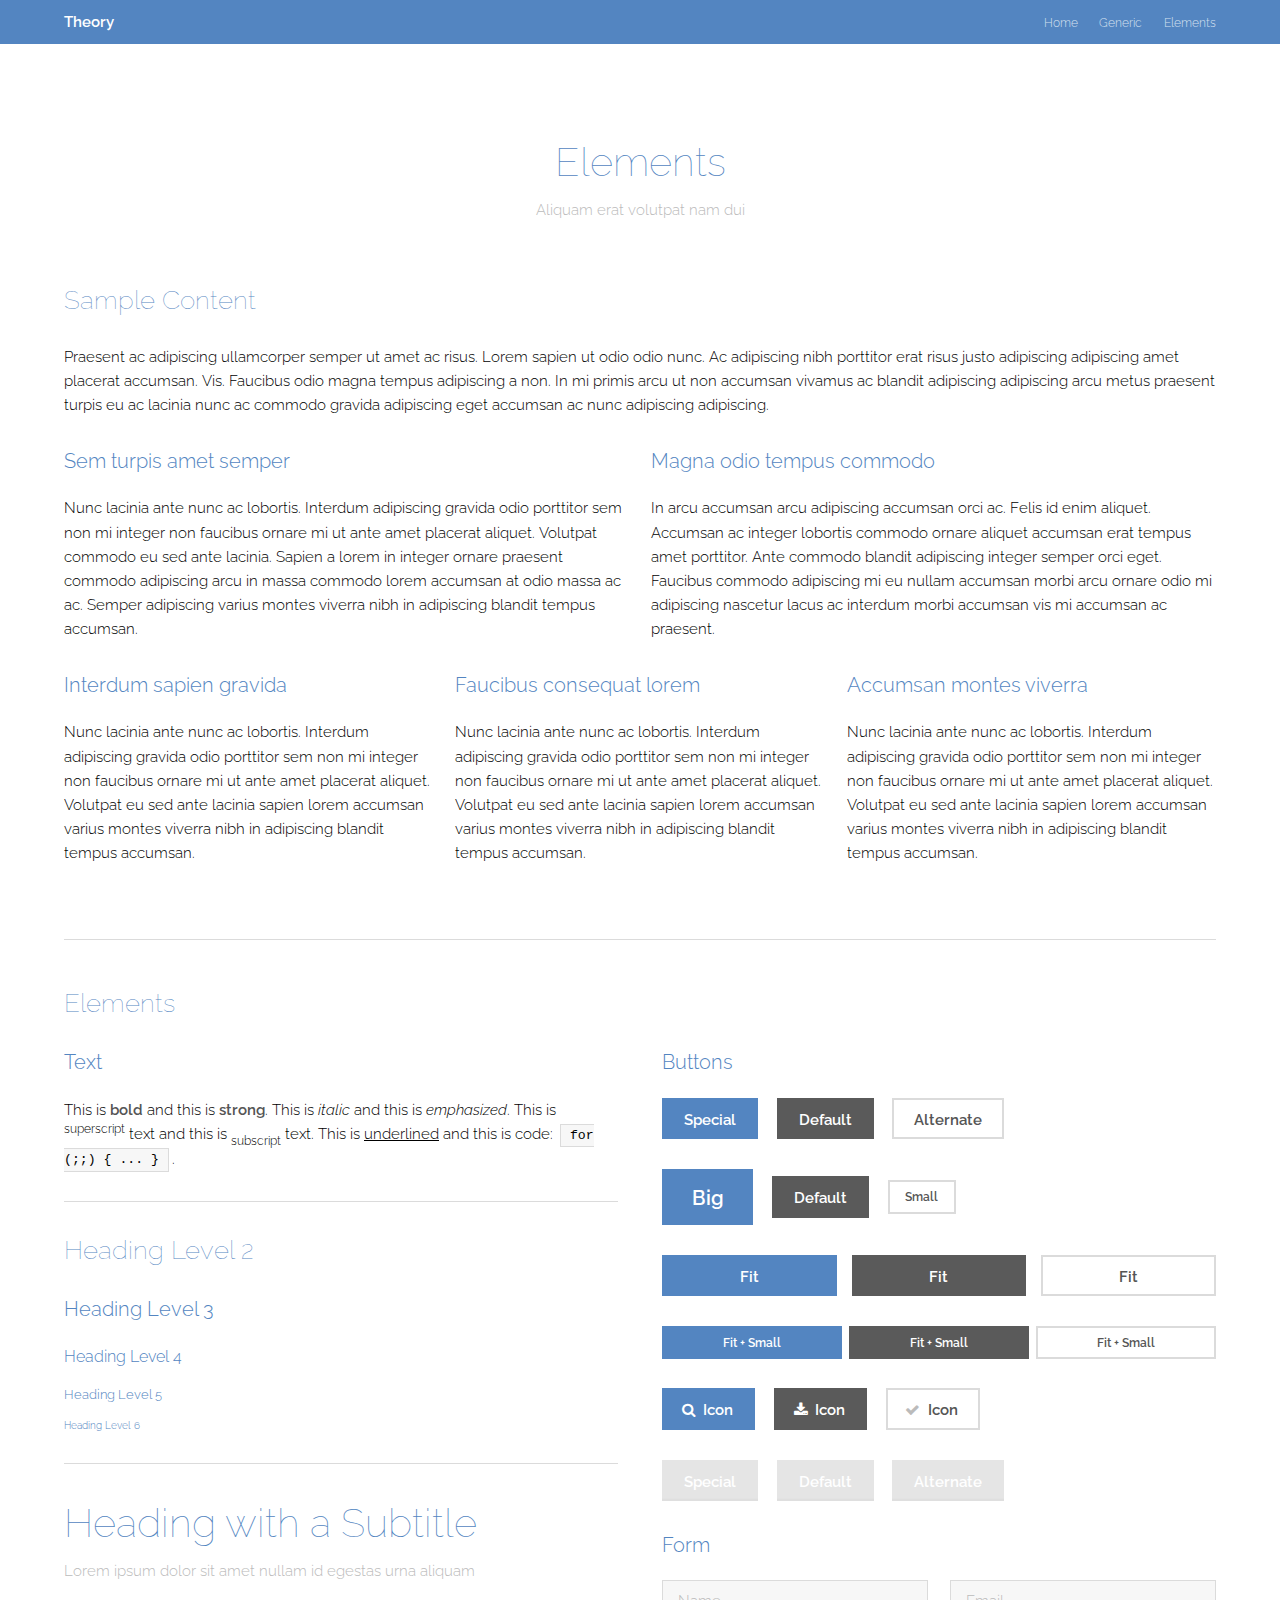
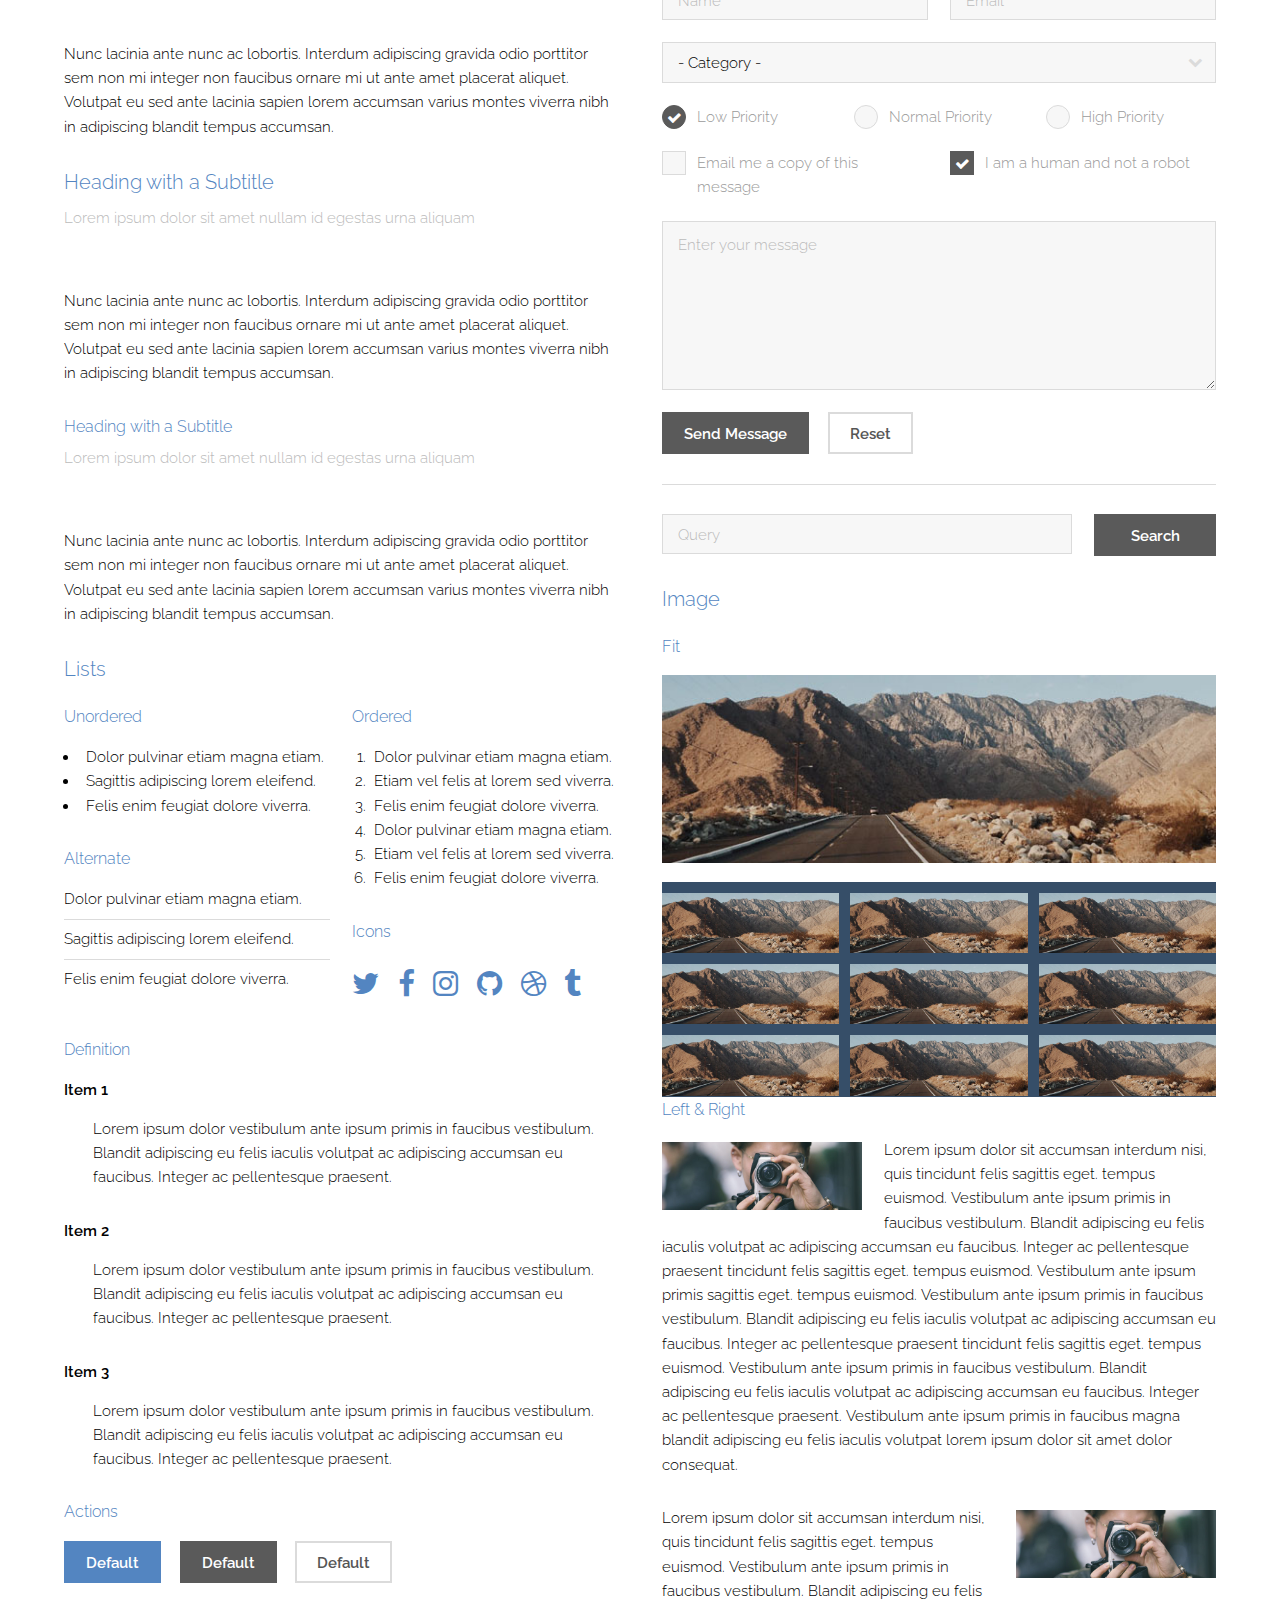
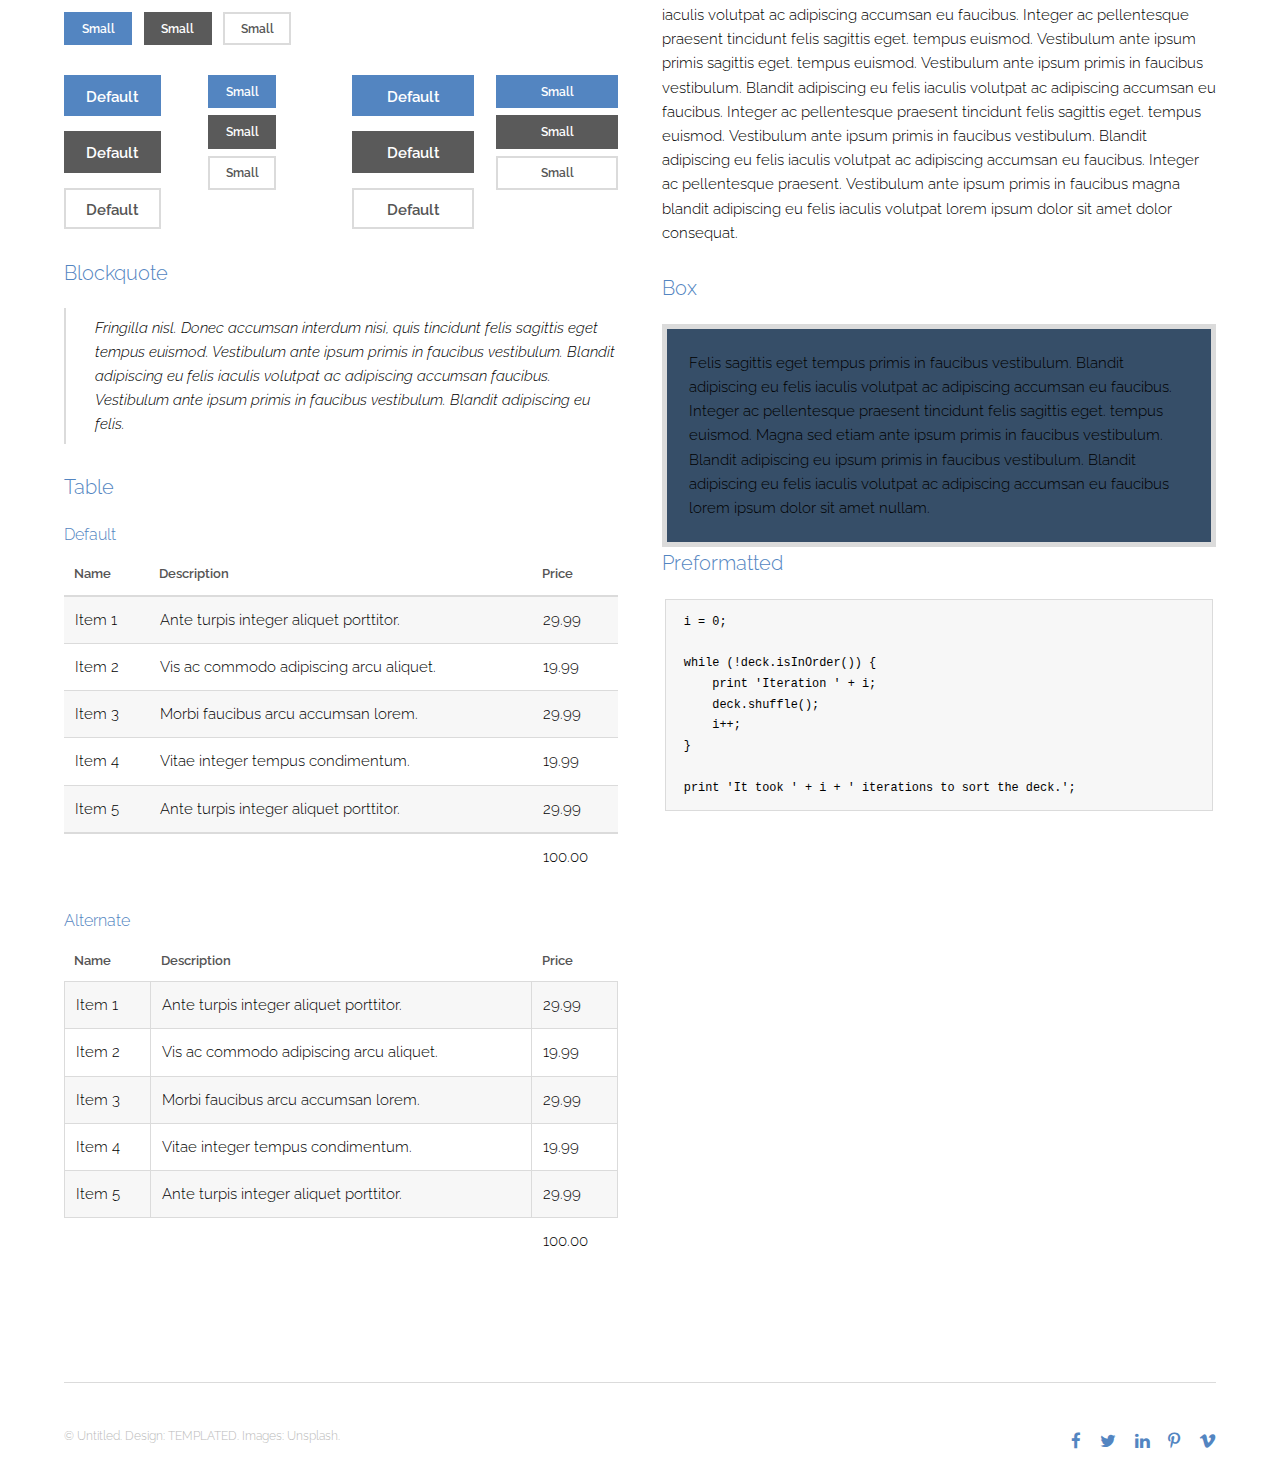
<file: elements.html>
<!DOCTYPE HTML>
<!--
	Theory by TEMPLATED
	templated.co @templatedco
	Released for free under the Creative Commons Attribution 3.0 license (templated.co/license)
-->
<html>
	<head>
		<title>Elements - Theory by TEMPLATED</title>
		<meta charset="utf-8" />
		<meta name="viewport" content="width=device-width, initial-scale=1" />
		<link rel="stylesheet" href="assets/css/main.css" />
	</head>
	<body class="subpage">

		<!-- Header -->
			<header id="header">
				<div class="inner">
					<a href="index.html" class="logo">Theory</a>
					<nav id="nav">
						<a href="index.html">Home</a>
						<a href="generic.html">Generic</a>
						<a href="elements.html">Elements</a>
					</nav>
					<a href="#navPanel" class="navPanelToggle"><span class="fa fa-bars"></span></a>
				</div>
			</header>

		<!-- Main -->
			<section id="main" class="wrapper">
				<div class="inner">
					<header class="align-center">
						<h2>Elements</h2>
						<p>Aliquam erat volutpat nam dui </p>
					</header>

				<!-- Content -->
					<h2 id="content">Sample Content</h2>
					<p>Praesent ac adipiscing ullamcorper semper ut amet ac risus. Lorem sapien ut odio odio nunc. Ac adipiscing nibh porttitor erat risus justo adipiscing adipiscing amet placerat accumsan. Vis. Faucibus odio magna tempus adipiscing a non. In mi primis arcu ut non accumsan vivamus ac blandit adipiscing adipiscing arcu metus praesent turpis eu ac lacinia nunc ac commodo gravida adipiscing eget accumsan ac nunc adipiscing adipiscing.</p>
					<div class="row">
						<div class="6u 12u$(small)">
							<h3>Sem turpis amet semper</h3>
							<p>Nunc lacinia ante nunc ac lobortis. Interdum adipiscing gravida odio porttitor sem non mi integer non faucibus ornare mi ut ante amet placerat aliquet. Volutpat commodo eu sed ante lacinia. Sapien a lorem in integer ornare praesent commodo adipiscing arcu in massa commodo lorem accumsan at odio massa ac ac. Semper adipiscing varius montes viverra nibh in adipiscing blandit tempus accumsan.</p>
						</div>
						<div class="6u$ 12u$(small)">
							<h3>Magna odio tempus commodo</h3>
							<p>In arcu accumsan arcu adipiscing accumsan orci ac. Felis id enim aliquet. Accumsan ac integer lobortis commodo ornare aliquet accumsan erat tempus amet porttitor. Ante commodo blandit adipiscing integer semper orci eget. Faucibus commodo adipiscing mi eu nullam accumsan morbi arcu ornare odio mi adipiscing nascetur lacus ac interdum morbi accumsan vis mi accumsan ac praesent.</p>
						</div>
						<!-- Break -->
						<div class="4u 12u$(medium)">
							<h3>Interdum sapien gravida</h3>
							<p>Nunc lacinia ante nunc ac lobortis. Interdum adipiscing gravida odio porttitor sem non mi integer non faucibus ornare mi ut ante amet placerat aliquet. Volutpat eu sed ante lacinia sapien lorem accumsan varius montes viverra nibh in adipiscing blandit tempus accumsan.</p>
						</div>
						<div class="4u 12u$(medium)">
							<h3>Faucibus consequat lorem</h3>
							<p>Nunc lacinia ante nunc ac lobortis. Interdum adipiscing gravida odio porttitor sem non mi integer non faucibus ornare mi ut ante amet placerat aliquet. Volutpat eu sed ante lacinia sapien lorem accumsan varius montes viverra nibh in adipiscing blandit tempus accumsan.</p>
						</div>
						<div class="4u$ 12u$(medium)">
							<h3>Accumsan montes viverra</h3>
							<p>Nunc lacinia ante nunc ac lobortis. Interdum adipiscing gravida odio porttitor sem non mi integer non faucibus ornare mi ut ante amet placerat aliquet. Volutpat eu sed ante lacinia sapien lorem accumsan varius montes viverra nibh in adipiscing blandit tempus accumsan.</p>
						</div>
					</div>

				<hr class="major" />

				<!-- Elements -->
					<h2 id="elements">Elements</h2>
					<div class="row 200%">
						<div class="6u 12u$(medium)">

							<!-- Text stuff -->
								<h3>Text</h3>
								<p>This is <b>bold</b> and this is <strong>strong</strong>. This is <i>italic</i> and this is <em>emphasized</em>.
								This is <sup>superscript</sup> text and this is <sub>subscript</sub> text.
								This is <u>underlined</u> and this is code: <code>for (;;) { ... }</code>.</p>
								<hr />
								<h2>Heading Level 2</h2>
								<h3>Heading Level 3</h3>
								<h4>Heading Level 4</h4>
								<h5>Heading Level 5</h5>
								<h6>Heading Level 6</h6>
								<hr />
								<header>
									<h2>Heading with a Subtitle</h2>
									<p>Lorem ipsum dolor sit amet nullam id egestas urna aliquam</p>
								</header>
								<p>Nunc lacinia ante nunc ac lobortis. Interdum adipiscing gravida odio porttitor sem non mi integer non faucibus ornare mi ut ante amet placerat aliquet. Volutpat eu sed ante lacinia sapien lorem accumsan varius montes viverra nibh in adipiscing blandit tempus accumsan.</p>
								<header>
									<h3>Heading with a Subtitle</h3>
									<p>Lorem ipsum dolor sit amet nullam id egestas urna aliquam</p>
								</header>
								<p>Nunc lacinia ante nunc ac lobortis. Interdum adipiscing gravida odio porttitor sem non mi integer non faucibus ornare mi ut ante amet placerat aliquet. Volutpat eu sed ante lacinia sapien lorem accumsan varius montes viverra nibh in adipiscing blandit tempus accumsan.</p>
								<header>
									<h4>Heading with a Subtitle</h4>
									<p>Lorem ipsum dolor sit amet nullam id egestas urna aliquam</p>
								</header>
								<p>Nunc lacinia ante nunc ac lobortis. Interdum adipiscing gravida odio porttitor sem non mi integer non faucibus ornare mi ut ante amet placerat aliquet. Volutpat eu sed ante lacinia sapien lorem accumsan varius montes viverra nibh in adipiscing blandit tempus accumsan.</p>

							<!-- Lists -->
								<h3>Lists</h3>
								<div class="row">
									<div class="6u 12u$(small)">

										<h4>Unordered</h4>
										<ul>
											<li>Dolor pulvinar etiam magna etiam.</li>
											<li>Sagittis adipiscing lorem eleifend.</li>
											<li>Felis enim feugiat dolore viverra.</li>
										</ul>

										<h4>Alternate</h4>
										<ul class="alt">
											<li>Dolor pulvinar etiam magna etiam.</li>
											<li>Sagittis adipiscing lorem eleifend.</li>
											<li>Felis enim feugiat dolore viverra.</li>
										</ul>

									</div>
									<div class="6u$ 12u$(small)">

										<h4>Ordered</h4>
										<ol>
											<li>Dolor pulvinar etiam magna etiam.</li>
											<li>Etiam vel felis at lorem sed viverra.</li>
											<li>Felis enim feugiat dolore viverra.</li>
											<li>Dolor pulvinar etiam magna etiam.</li>
											<li>Etiam vel felis at lorem sed viverra.</li>
											<li>Felis enim feugiat dolore viverra.</li>
										</ol>

										<h4>Icons</h4>
										<ul class="icons">
											<li><a href="#" class="icon fa-twitter"><span class="label">Twitter</span></a></li>
											<li><a href="#" class="icon fa-facebook"><span class="label">Facebook</span></a></li>
											<li><a href="#" class="icon fa-instagram"><span class="label">Instagram</span></a></li>
											<li><a href="#" class="icon fa-github"><span class="label">Github</span></a></li>
											<li><a href="#" class="icon fa-dribbble"><span class="label">Dribbble</span></a></li>
											<li><a href="#" class="icon fa-tumblr"><span class="label">Tumblr</span></a></li>
										</ul>

									</div>
								</div>
								<h4>Definition</h4>
								<dl>
									<dt>Item 1</dt>
									<dd>
										<p>Lorem ipsum dolor vestibulum ante ipsum primis in faucibus vestibulum. Blandit adipiscing eu felis iaculis volutpat ac adipiscing accumsan eu faucibus. Integer ac pellentesque praesent.</p>
									</dd>
									<dt>Item 2</dt>
									<dd>
										<p>Lorem ipsum dolor vestibulum ante ipsum primis in faucibus vestibulum. Blandit adipiscing eu felis iaculis volutpat ac adipiscing accumsan eu faucibus. Integer ac pellentesque praesent.</p>
									</dd>
									<dt>Item 3</dt>
									<dd>
										<p>Lorem ipsum dolor vestibulum ante ipsum primis in faucibus vestibulum. Blandit adipiscing eu felis iaculis volutpat ac adipiscing accumsan eu faucibus. Integer ac pellentesque praesent.</p>
									</dd>
								</dl>

								<h4>Actions</h4>
								<ul class="actions">
									<li><a href="#" class="button special">Default</a></li>
									<li><a href="#" class="button">Default</a></li>
									<li><a href="#" class="button alt">Default</a></li>
								</ul>
								<ul class="actions small">
									<li><a href="#" class="button special small">Small</a></li>
									<li><a href="#" class="button small">Small</a></li>
									<li><a href="#" class="button alt small">Small</a></li>
								</ul>
								<div class="row">
									<div class="3u 12u$(small)">
										<ul class="actions vertical">
											<li><a href="#" class="button special">Default</a></li>
											<li><a href="#" class="button">Default</a></li>
											<li><a href="#" class="button alt">Default</a></li>
										</ul>
									</div>
									<div class="3u 12u$(small)">
										<ul class="actions vertical small">
											<li><a href="#" class="button special small">Small</a></li>
											<li><a href="#" class="button small">Small</a></li>
											<li><a href="#" class="button alt small">Small</a></li>
										</ul>
									</div>
									<div class="3u 12u$(small)">
										<ul class="actions vertical">
											<li><a href="#" class="button special fit">Default</a></li>
											<li><a href="#" class="button fit">Default</a></li>
											<li><a href="#" class="button alt fit">Default</a></li>
										</ul>
									</div>
									<div class="3u$ 12u$(small)">
										<ul class="actions vertical small">
											<li><a href="#" class="button special small fit">Small</a></li>
											<li><a href="#" class="button small fit">Small</a></li>
											<li><a href="#" class="button alt small fit">Small</a></li>
										</ul>
									</div>
								</div>

							<!-- Blockquote -->
								<h3>Blockquote</h3>
								<blockquote>Fringilla nisl. Donec accumsan interdum nisi, quis tincidunt felis sagittis eget tempus euismod. Vestibulum ante ipsum primis in faucibus vestibulum. Blandit adipiscing eu felis iaculis volutpat ac adipiscing accumsan faucibus. Vestibulum ante ipsum primis in faucibus vestibulum. Blandit adipiscing eu felis.</blockquote>

							<!-- Table -->
								<h3>Table</h3>

								<h4>Default</h4>
								<div class="table-wrapper">
									<table>
										<thead>
											<tr>
												<th>Name</th>
												<th>Description</th>
												<th>Price</th>
											</tr>
										</thead>
										<tbody>
											<tr>
												<td>Item 1</td>
												<td>Ante turpis integer aliquet porttitor.</td>
												<td>29.99</td>
											</tr>
											<tr>
												<td>Item 2</td>
												<td>Vis ac commodo adipiscing arcu aliquet.</td>
												<td>19.99</td>
											</tr>
											<tr>
												<td>Item 3</td>
												<td> Morbi faucibus arcu accumsan lorem.</td>
												<td>29.99</td>
											</tr>
											<tr>
												<td>Item 4</td>
												<td>Vitae integer tempus condimentum.</td>
												<td>19.99</td>
											</tr>
											<tr>
												<td>Item 5</td>
												<td>Ante turpis integer aliquet porttitor.</td>
												<td>29.99</td>
											</tr>
										</tbody>
										<tfoot>
											<tr>
												<td colspan="2"></td>
												<td>100.00</td>
											</tr>
										</tfoot>
									</table>
								</div>

								<h4>Alternate</h4>
								<div class="table-wrapper">
									<table class="alt">
										<thead>
											<tr>
												<th>Name</th>
												<th>Description</th>
												<th>Price</th>
											</tr>
										</thead>
										<tbody>
											<tr>
												<td>Item 1</td>
												<td>Ante turpis integer aliquet porttitor.</td>
												<td>29.99</td>
											</tr>
											<tr>
												<td>Item 2</td>
												<td>Vis ac commodo adipiscing arcu aliquet.</td>
												<td>19.99</td>
											</tr>
											<tr>
												<td>Item 3</td>
												<td> Morbi faucibus arcu accumsan lorem.</td>
												<td>29.99</td>
											</tr>
											<tr>
												<td>Item 4</td>
												<td>Vitae integer tempus condimentum.</td>
												<td>19.99</td>
											</tr>
											<tr>
												<td>Item 5</td>
												<td>Ante turpis integer aliquet porttitor.</td>
												<td>29.99</td>
											</tr>
										</tbody>
										<tfoot>
											<tr>
												<td colspan="2"></td>
												<td>100.00</td>
											</tr>
										</tfoot>
									</table>
								</div>

						</div>
						<div class="6u$ 12u$(medium)">

							<!-- Buttons -->
								<h3>Buttons</h3>
								<ul class="actions">
									<li><a href="#" class="button special">Special</a></li>
									<li><a href="#" class="button">Default</a></li>
									<li><a href="#" class="button alt">Alternate</a></li>
								</ul>
								<ul class="actions">
									<li><a href="#" class="button special big">Big</a></li>
									<li><a href="#" class="button">Default</a></li>
									<li><a href="#" class="button alt small">Small</a></li>
								</ul>
								<ul class="actions fit">
									<li><a href="#" class="button special fit">Fit</a></li>
									<li><a href="#" class="button fit">Fit</a></li>
									<li><a href="#" class="button alt fit">Fit</a></li>
								</ul>
								<ul class="actions fit small">
									<li><a href="#" class="button special fit small">Fit + Small</a></li>
									<li><a href="#" class="button fit small">Fit + Small</a></li>
									<li><a href="#" class="button alt fit small">Fit + Small</a></li>
								</ul>
								<ul class="actions">
									<li><a href="#" class="button special icon fa-search">Icon</a></li>
									<li><a href="#" class="button icon fa-download">Icon</a></li>
									<li><a href="#" class="button alt icon fa-check">Icon</a></li>
								</ul>
								<ul class="actions">
									<li><span class="button special disabled">Special</span></li>
									<li><span class="button disabled">Default</span></li>
									<li><span class="button alt disabled">Alternate</span></li>
								</ul>

							<!-- Form -->
								<h3>Form</h3>

								<form method="post" action="#">
									<div class="row uniform">
										<div class="6u 12u$(xsmall)">
											<input type="text" name="name" id="name" value="" placeholder="Name" />
										</div>
										<div class="6u$ 12u$(xsmall)">
											<input type="email" name="email" id="email" value="" placeholder="Email" />
										</div>
										<!-- Break -->
										<div class="12u$">
											<div class="select-wrapper">
												<select name="category" id="category">
													<option value="">- Category -</option>
													<option value="1">Manufacturing</option>
													<option value="1">Shipping</option>
													<option value="1">Administration</option>
													<option value="1">Human Resources</option>
												</select>
											</div>
										</div>
										<!-- Break -->
										<div class="4u 12u$(small)">
											<input type="radio" id="priority-low" name="priority" checked>
											<label for="priority-low">Low Priority</label>
										</div>
										<div class="4u 12u$(small)">
											<input type="radio" id="priority-normal" name="priority">
											<label for="priority-normal">Normal Priority</label>
										</div>
										<div class="4u$ 12u$(small)">
											<input type="radio" id="priority-high" name="priority">
											<label for="priority-high">High Priority</label>
										</div>
										<!-- Break -->
										<div class="6u 12u$(small)">
											<input type="checkbox" id="copy" name="copy">
											<label for="copy">Email me a copy of this message</label>
										</div>
										<div class="6u$ 12u$(small)">
											<input type="checkbox" id="human" name="human" checked>
											<label for="human">I am a human and not a robot</label>
										</div>
										<!-- Break -->
										<div class="12u$">
											<textarea name="message" id="message" placeholder="Enter your message" rows="6"></textarea>
										</div>
										<!-- Break -->
										<div class="12u$">
											<ul class="actions">
												<li><input type="submit" value="Send Message" /></li>
												<li><input type="reset" value="Reset" class="alt" /></li>
											</ul>
										</div>
									</div>
								</form>

								<hr />

								<form method="post" action="#">
									<div class="row uniform">
										<div class="9u 12u$(small)">
											<input type="text" name="query" id="query" value="" placeholder="Query" />
										</div>
										<div class="3u$ 12u$(small)">
											<input type="submit" value="Search" class="fit" />
										</div>
									</div>
								</form>

							<!-- Image -->
								<h3>Image</h3>

								<h4>Fit</h4>
								<span class="image fit"><img src="images/pic01.jpg" alt="" /></span>
								<div class="box alt">
									<div class="row 50% uniform">
										<div class="4u"><span class="image fit"><img src="images/pic01.jpg" alt="" /></span></div>
										<div class="4u"><span class="image fit"><img src="images/pic01.jpg" alt="" /></span></div>
										<div class="4u$"><span class="image fit"><img src="images/pic01.jpg" alt="" /></span></div>
										<!-- Break -->
										<div class="4u"><span class="image fit"><img src="images/pic01.jpg" alt="" /></span></div>
										<div class="4u"><span class="image fit"><img src="images/pic01.jpg" alt="" /></span></div>
										<div class="4u$"><span class="image fit"><img src="images/pic01.jpg" alt="" /></span></div>
										<!-- Break -->
										<div class="4u"><span class="image fit"><img src="images/pic01.jpg" alt="" /></span></div>
										<div class="4u"><span class="image fit"><img src="images/pic01.jpg" alt="" /></span></div>
										<div class="4u$"><span class="image fit"><img src="images/pic01.jpg" alt="" /></span></div>
									</div>
								</div>

								<h4>Left &amp; Right</h4>
								<p><span class="image left"><img src="images/pic02.jpg" alt="" /></span>Lorem ipsum dolor sit accumsan interdum nisi, quis tincidunt felis sagittis eget. tempus euismod. Vestibulum ante ipsum primis in faucibus vestibulum. Blandit adipiscing eu felis iaculis volutpat ac adipiscing accumsan eu faucibus. Integer ac pellentesque praesent tincidunt felis sagittis eget. tempus euismod. Vestibulum ante ipsum primis sagittis eget. tempus euismod. Vestibulum ante ipsum primis in faucibus vestibulum. Blandit adipiscing eu felis iaculis volutpat ac adipiscing accumsan eu faucibus. Integer ac pellentesque praesent tincidunt felis sagittis eget. tempus euismod. Vestibulum ante ipsum primis in faucibus vestibulum. Blandit adipiscing eu felis iaculis volutpat ac adipiscing accumsan eu faucibus. Integer ac pellentesque praesent. Vestibulum ante ipsum primis in faucibus magna blandit adipiscing eu felis iaculis volutpat lorem ipsum dolor sit amet dolor consequat.</p>
								<p><span class="image right"><img src="images/pic02.jpg" alt="" /></span>Lorem ipsum dolor sit accumsan interdum nisi, quis tincidunt felis sagittis eget. tempus euismod. Vestibulum ante ipsum primis in faucibus vestibulum. Blandit adipiscing eu felis iaculis volutpat ac adipiscing accumsan eu faucibus. Integer ac pellentesque praesent tincidunt felis sagittis eget. tempus euismod. Vestibulum ante ipsum primis sagittis eget. tempus euismod. Vestibulum ante ipsum primis in faucibus vestibulum. Blandit adipiscing eu felis iaculis volutpat ac adipiscing accumsan eu faucibus. Integer ac pellentesque praesent tincidunt felis sagittis eget. tempus euismod. Vestibulum ante ipsum primis in faucibus vestibulum. Blandit adipiscing eu felis iaculis volutpat ac adipiscing accumsan eu faucibus. Integer ac pellentesque praesent. Vestibulum ante ipsum primis in faucibus magna blandit adipiscing eu felis iaculis volutpat lorem ipsum dolor sit amet dolor consequat.</p>

							<!-- Box -->
								<h3>Box</h3>
								<div class="box">
									<p>Felis sagittis eget tempus primis in faucibus vestibulum. Blandit adipiscing eu felis iaculis volutpat ac adipiscing accumsan eu faucibus. Integer ac pellentesque praesent tincidunt felis sagittis eget. tempus euismod. Magna sed etiam ante ipsum primis in faucibus vestibulum. Blandit adipiscing eu ipsum primis in faucibus vestibulum. Blandit adipiscing eu felis iaculis volutpat ac adipiscing accumsan eu faucibus lorem ipsum dolor sit amet nullam.</p>
								</div>

							<!-- Preformatted Code -->
								<h3>Preformatted</h3>
								<pre><code>i = 0;

while (!deck.isInOrder()) {
    print 'Iteration ' + i;
    deck.shuffle();
    i++;
}

print 'It took ' + i + ' iterations to sort the deck.';
</code></pre>

						</div>
					</div>

				</div>
			</section>

		<!-- Footer -->
			<footer id="footer">
				<div class="inner">
					<div class="flex">
						<div class="copyright">
							&copy; Untitled. Design: <a href="https://templated.co">TEMPLATED</a>. Images: <a href="https://unsplash.com">Unsplash</a>.
						</div>
						<ul class="icons">
							<li><a href="#" class="icon fa-facebook"><span class="label">Facebook</span></a></li>
							<li><a href="#" class="icon fa-twitter"><span class="label">Twitter</span></a></li>
							<li><a href="#" class="icon fa-linkedin"><span class="label">linkedIn</span></a></li>
							<li><a href="#" class="icon fa-pinterest-p"><span class="label">Pinterest</span></a></li>
							<li><a href="#" class="icon fa-vimeo"><span class="label">Vimeo</span></a></li>
						</ul>
					</div>
				</div>
			</footer>

		<!-- Scripts -->
			<script src="assets/js/jquery.min.js"></script>
			<script src="assets/js/skel.min.js"></script>
			<script src="assets/js/util.js"></script>
			<script src="assets/js/main.js"></script>

	</body>
</html>
</file>
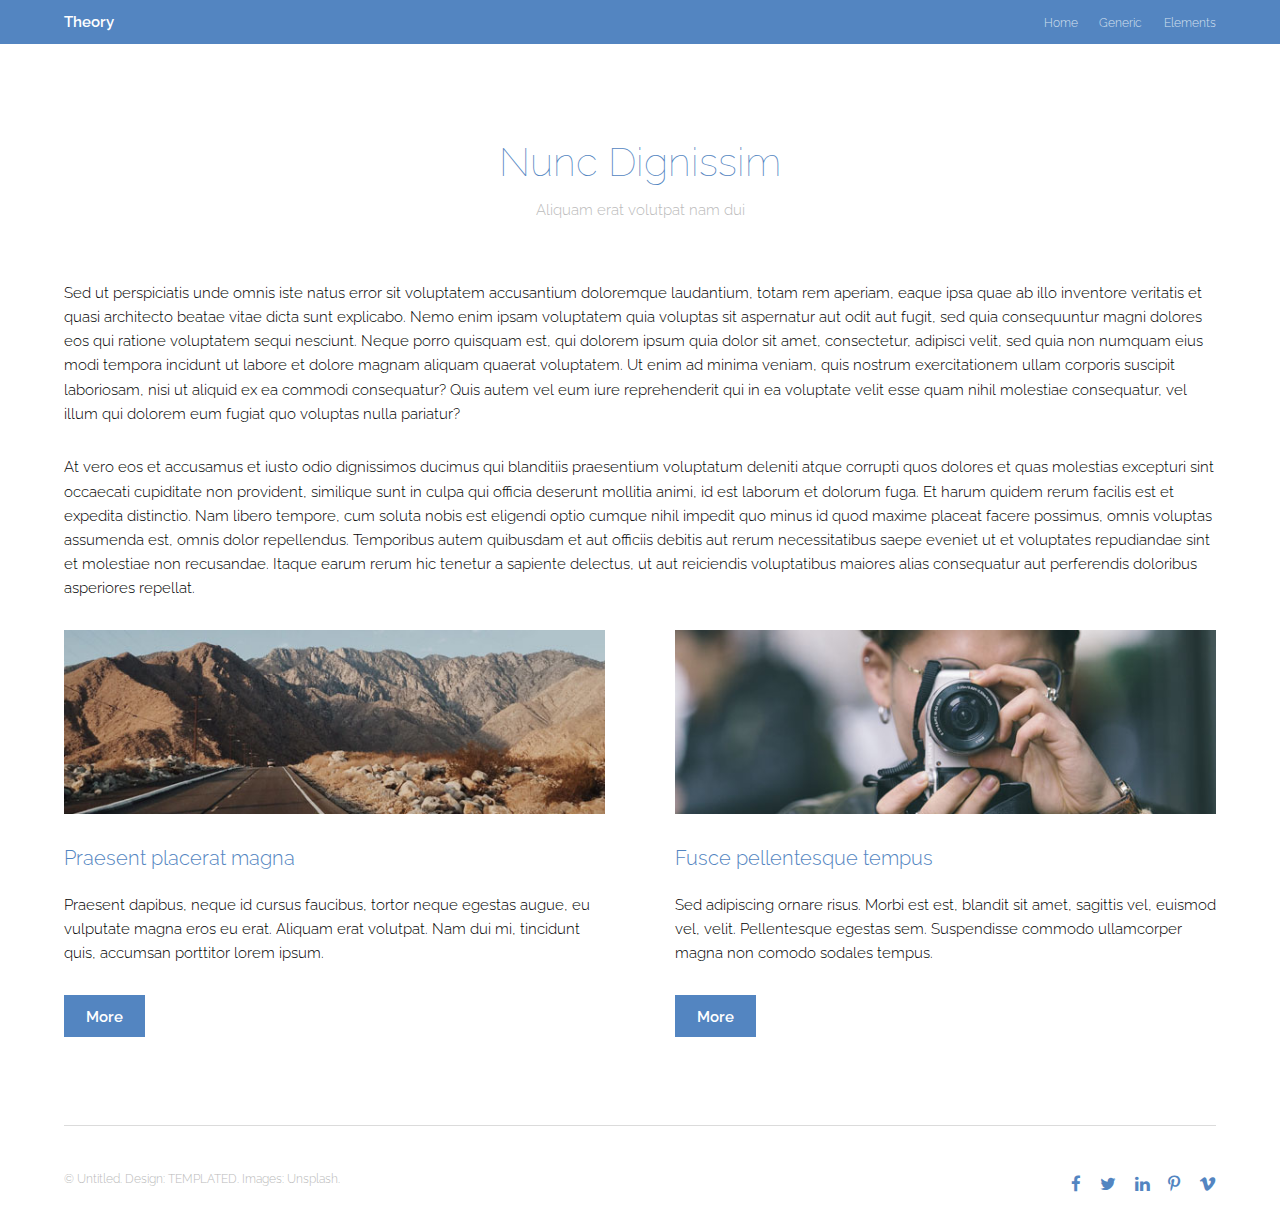
<file: generic.html>
<!DOCTYPE HTML>
<!--
	Theory by TEMPLATED
	templated.co @templatedco
	Released for free under the Creative Commons Attribution 3.0 license (templated.co/license)
-->
<html>
	<head>
		<title>Generic - Theory by TEMPLATED</title>
		<meta charset="utf-8" />
		<meta name="viewport" content="width=device-width, initial-scale=1" />
		<link rel="stylesheet" href="assets/css/main.css" />
	</head>
	<body class="subpage">

		<!-- Header -->
			<header id="header">
				<div class="inner">
					<a href="index.html" class="logo">Theory</a>
					<nav id="nav">
						<a href="index.html">Home</a>
						<a href="generic.html">Generic</a>
						<a href="elements.html">Elements</a>
					</nav>
					<a href="#navPanel" class="navPanelToggle"><span class="fa fa-bars"></span></a>
				</div>
			</header>

		<!-- Three -->
			<section id="three" class="wrapper">
				<div class="inner">
					<header class="align-center">
						<h2>Nunc Dignissim</h2>
						<p>Aliquam erat volutpat nam dui </p>
					</header>
					<p>Sed ut perspiciatis unde omnis iste natus error sit voluptatem accusantium doloremque laudantium, totam rem aperiam, eaque ipsa quae ab illo inventore veritatis et quasi architecto beatae vitae dicta sunt explicabo. Nemo enim ipsam voluptatem quia voluptas sit aspernatur aut odit aut fugit, sed quia consequuntur magni dolores eos qui ratione voluptatem sequi nesciunt. Neque porro quisquam est, qui dolorem ipsum quia dolor sit amet, consectetur, adipisci velit, sed quia non numquam eius modi tempora incidunt ut labore et dolore magnam aliquam quaerat voluptatem. Ut enim ad minima veniam, quis nostrum exercitationem ullam corporis suscipit laboriosam, nisi ut aliquid ex ea commodi consequatur? Quis autem vel eum iure reprehenderit qui in ea voluptate velit esse quam nihil molestiae consequatur, vel illum qui dolorem eum fugiat quo voluptas nulla pariatur?</p>
					<p>At vero eos et accusamus et iusto odio dignissimos ducimus qui blanditiis praesentium voluptatum deleniti atque corrupti quos dolores et quas molestias excepturi sint occaecati cupiditate non provident, similique sunt in culpa qui officia deserunt mollitia animi, id est laborum et dolorum fuga. Et harum quidem rerum facilis est et expedita distinctio. Nam libero tempore, cum soluta nobis est eligendi optio cumque nihil impedit quo minus id quod maxime placeat facere possimus, omnis voluptas assumenda est, omnis dolor repellendus. Temporibus autem quibusdam et aut officiis debitis aut rerum necessitatibus saepe eveniet ut et voluptates repudiandae sint et molestiae non recusandae. Itaque earum rerum hic tenetur a sapiente delectus, ut aut reiciendis voluptatibus maiores alias consequatur aut perferendis doloribus asperiores repellat.</p>
					<div class="flex flex-2">
						<article>
							<div class="image fit">
								<img src="images/pic01.jpg" alt="Pic 01" />
							</div>
							<header>
								<h3>Praesent placerat magna</h3>
							</header>
							<p>Praesent dapibus, neque id cursus faucibus, tortor neque egestas augue, eu vulputate magna eros eu erat. Aliquam erat volutpat. Nam dui mi, tincidunt quis, accumsan porttitor lorem ipsum.</p>
							<footer>
								<a href="#" class="button special">More</a>
							</footer>
						</article>
						<article>
							<div class="image fit">
								<img src="images/pic02.jpg" alt="Pic 02" />
							</div>
							<header>
								<h3>Fusce pellentesque tempus</h3>
							</header>
							<p>Sed adipiscing ornare risus. Morbi est est, blandit sit amet, sagittis vel, euismod vel, velit. Pellentesque egestas sem. Suspendisse commodo ullamcorper magna non comodo sodales tempus.</p>
							<footer>
								<a href="#" class="button special">More</a>
							</footer>
						</article>
					</div>
				</div>
			</section>

		<!-- Footer -->
			<footer id="footer">
				<div class="inner">
					<div class="flex">
						<div class="copyright">
							&copy; Untitled. Design: <a href="https://templated.co">TEMPLATED</a>. Images: <a href="https://unsplash.com">Unsplash</a>.
						</div>
						<ul class="icons">
							<li><a href="#" class="icon fa-facebook"><span class="label">Facebook</span></a></li>
							<li><a href="#" class="icon fa-twitter"><span class="label">Twitter</span></a></li>
							<li><a href="#" class="icon fa-linkedin"><span class="label">linkedIn</span></a></li>
							<li><a href="#" class="icon fa-pinterest-p"><span class="label">Pinterest</span></a></li>
							<li><a href="#" class="icon fa-vimeo"><span class="label">Vimeo</span></a></li>
						</ul>
					</div>
				</div>
			</footer>

		<!-- Scripts -->
			<script src="assets/js/jquery.min.js"></script>
			<script src="assets/js/skel.min.js"></script>
			<script src="assets/js/util.js"></script>
			<script src="assets/js/main.js"></script>

	</body>
</html>
</file>
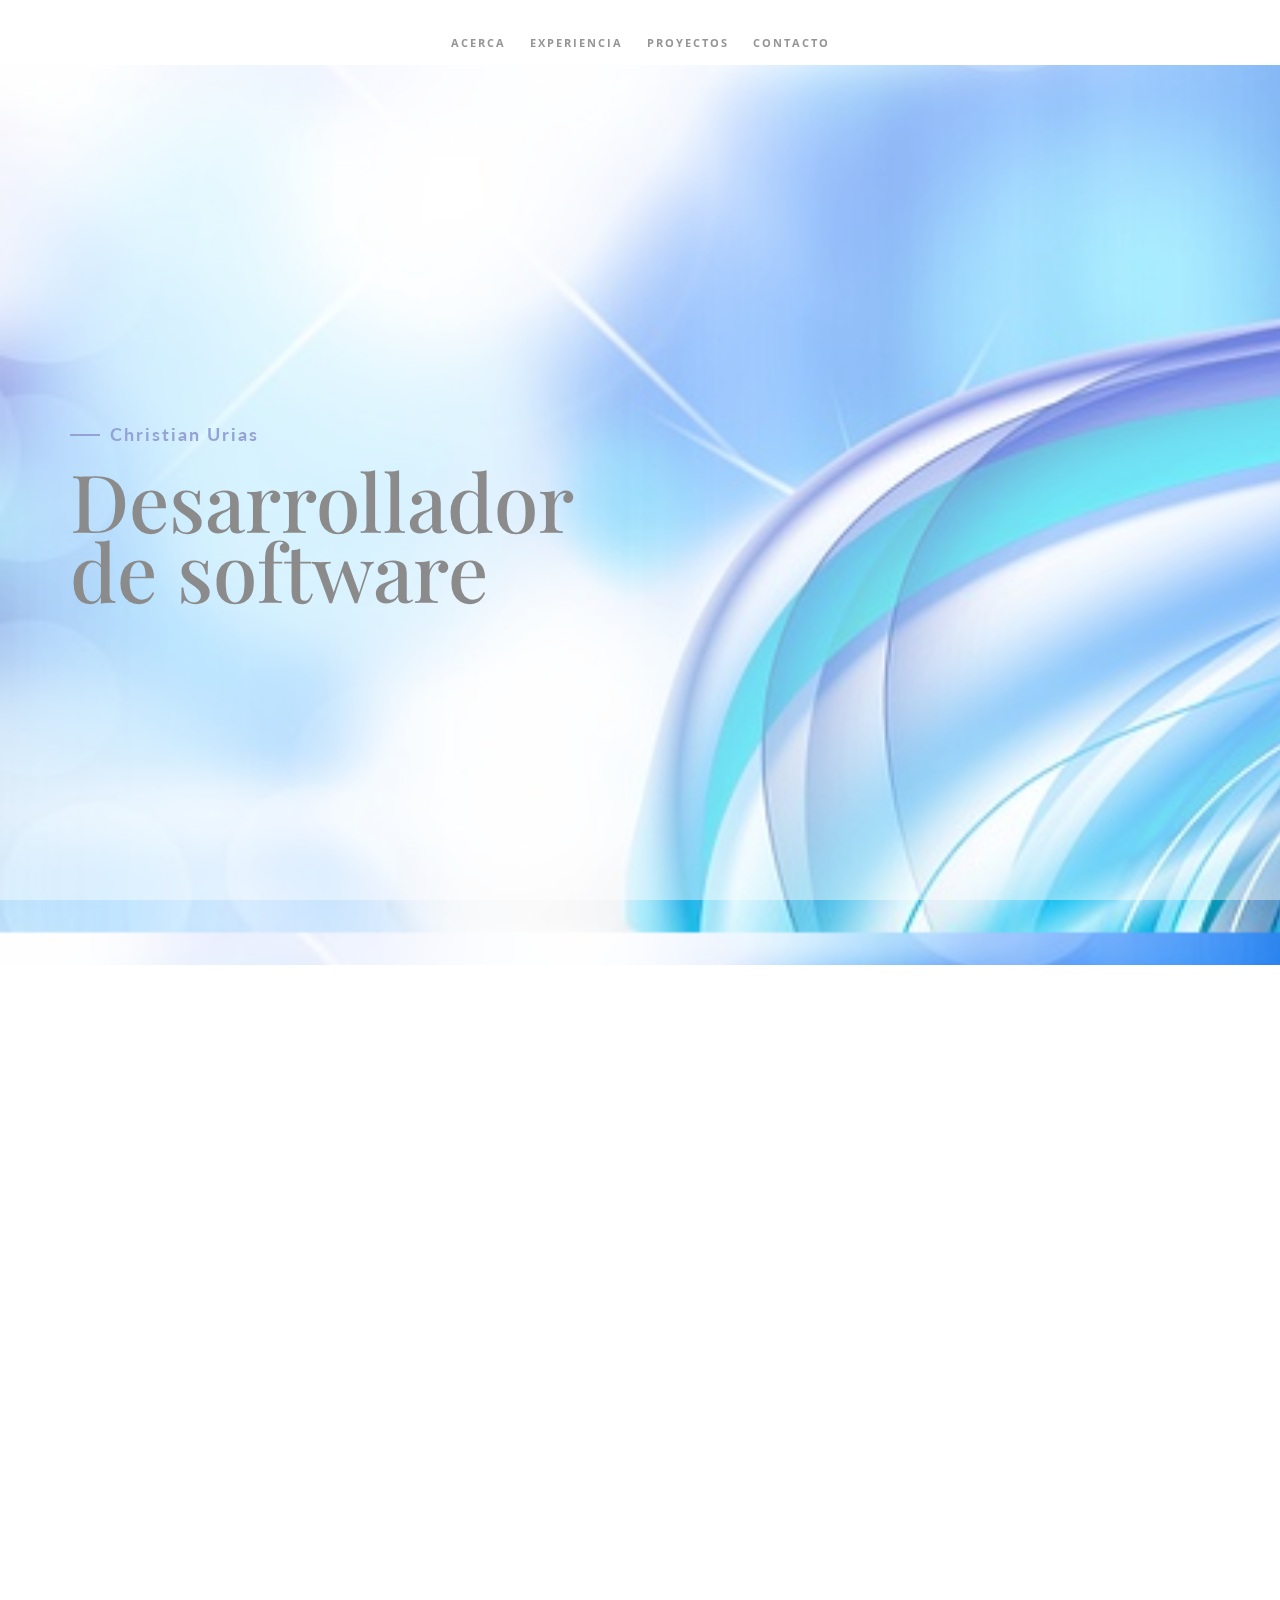
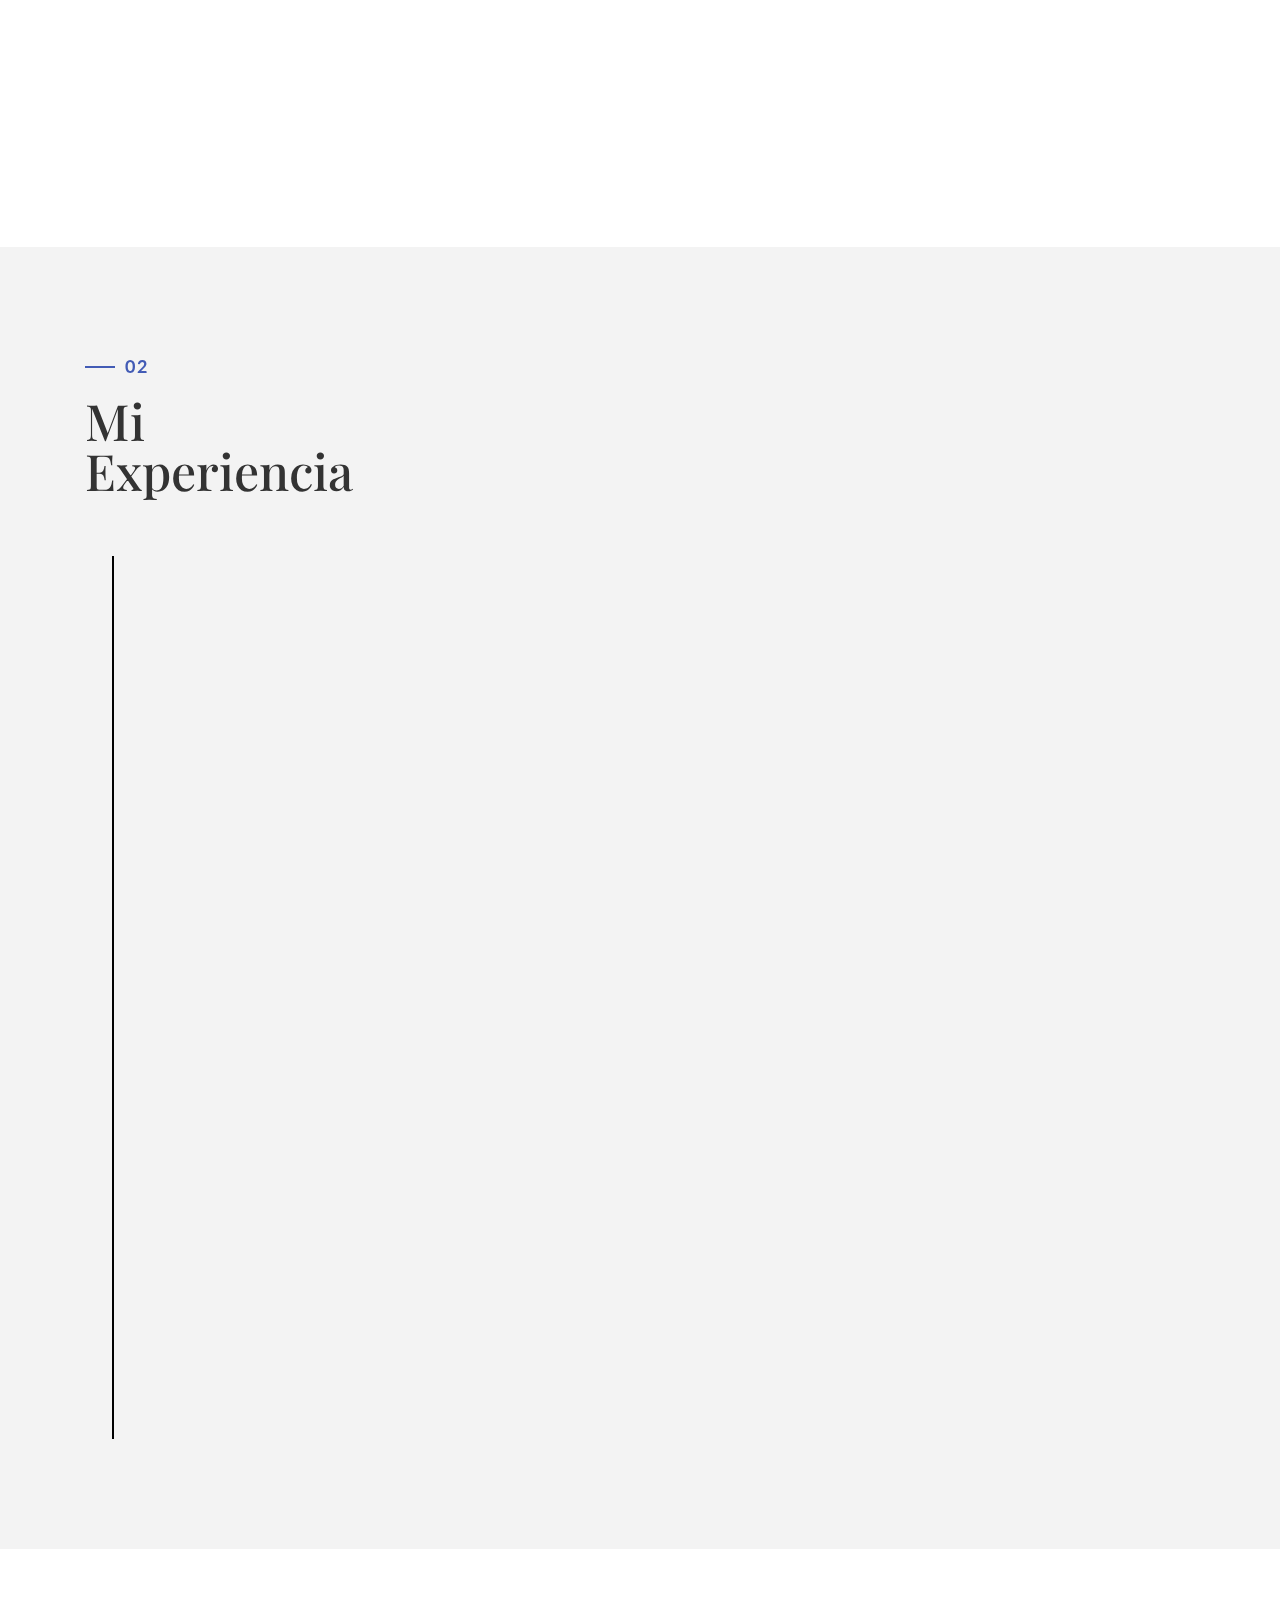
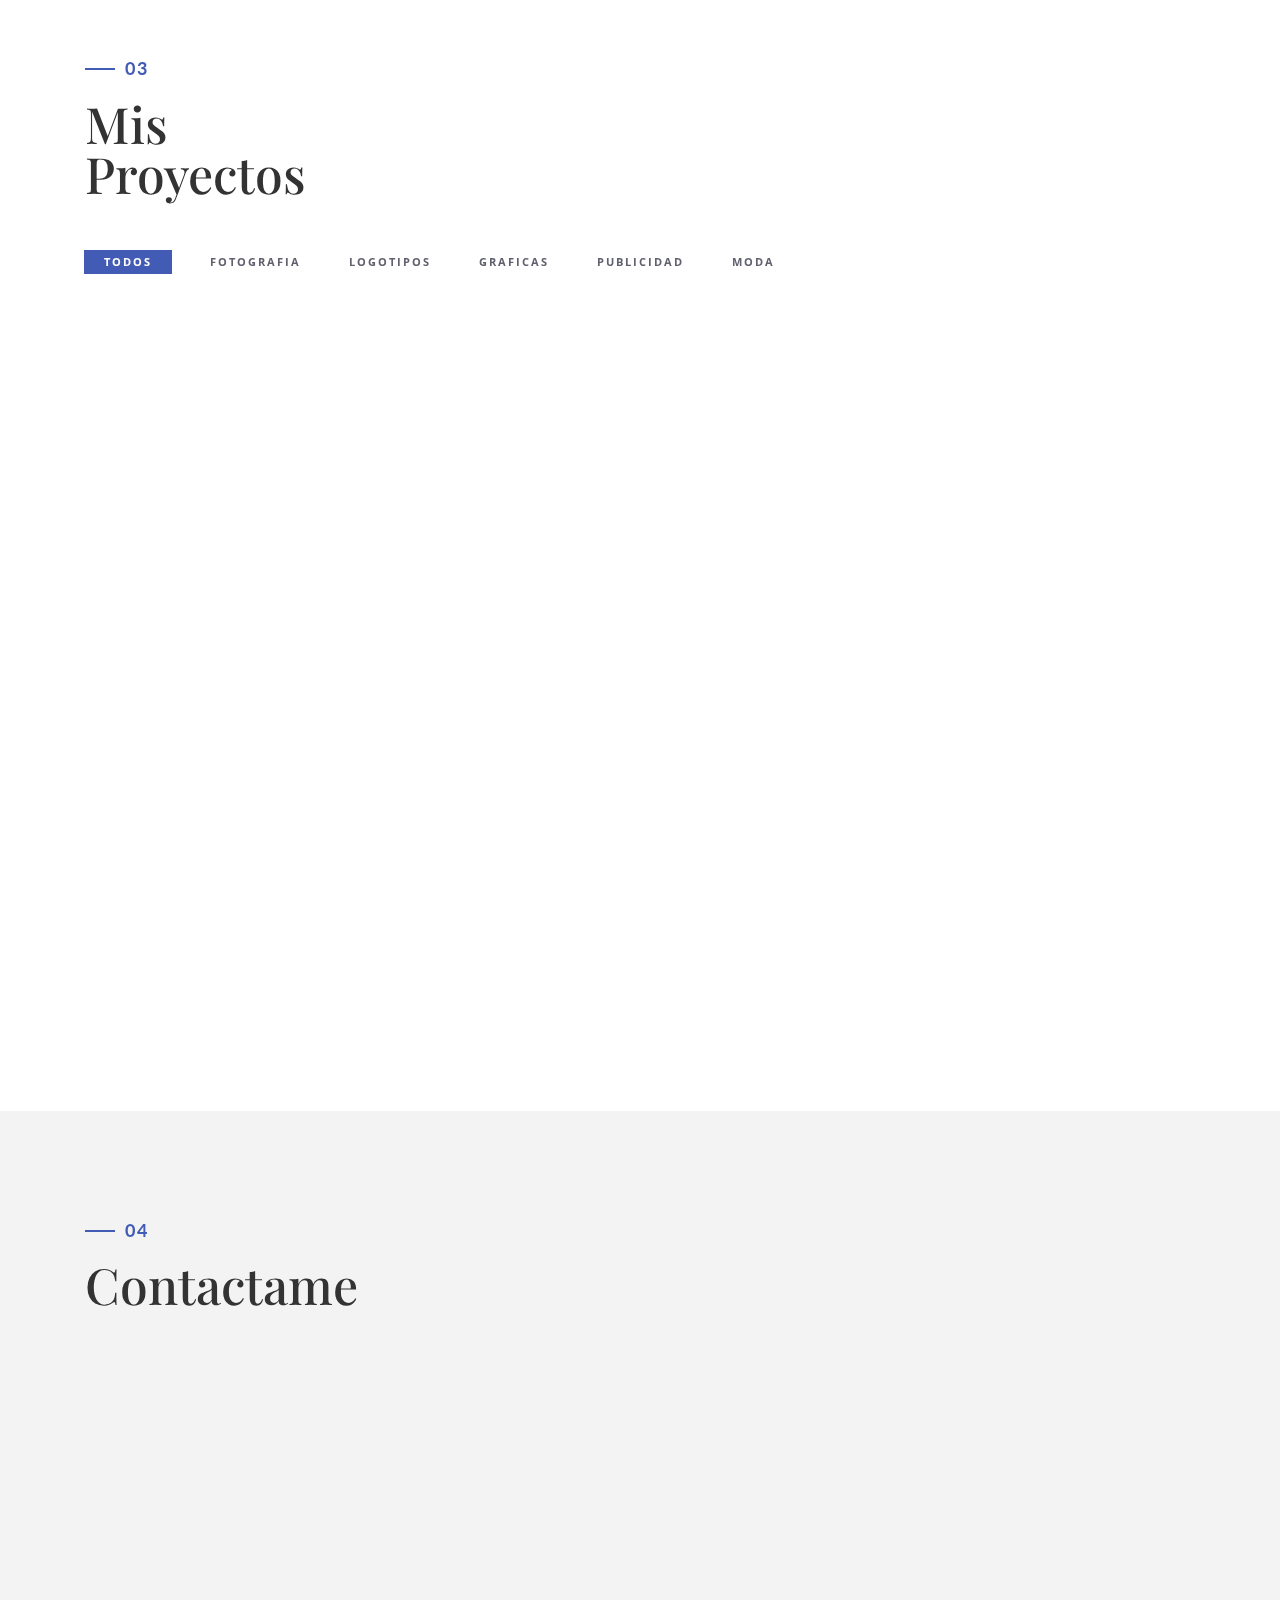
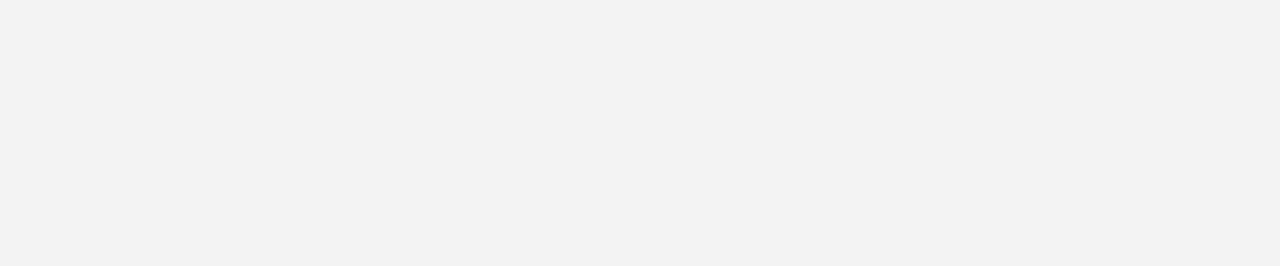
<file: christian/plantilla-end-master/chris.html>
<!DOCTYPE html>
<html lang="en">

<head>
    <meta charset="utf-8">
    <meta http-equiv="X-UA-Compatible" content="IE=edge">
    <meta name="viewport" content="width=device-width, initial-scale=1">
    <title>Christian</title>
    <link rel="icon" href="img/favicon.ico" type="image/x-icon">
    <!-- Bootstrap -->
    <link href="css/bootstrap.min.css" rel="stylesheet">
    <link href="ionicons/css/ionicons.min.css" rel="stylesheet">
    <link href="css/animate.min.css" rel="stylesheet">
    <link href="css/aos.css" rel="stylesheet">
    <!-- main style -->
    <link href="css/style.css" rel="stylesheet">
    <!-- HTML5 shim and Respond.js for IE8 support of HTML5 elements and media queries -->
    <!-- WARNING: Respond.js doesn't work if you view the page via file:// -->
    <!--[if lt IE 9]>
      <script src="https://oss.maxcdn.com/html5shiv/3.7.3/html5shiv.min.js"></script>
      <script src="https://oss.maxcdn.com/respond/1.4.2/respond.min.js"></script>
    <![endif]-->
</head>

<body>

    <!-- Preloader -->
    <div id="preloader">
        <div id="status">

            <div class="preloader" aria-busy="true" aria-label="Loading, please wait." role="progressbar">
            </div>

        </div>
    </div>
    <!-- ./Preloader -->

    <!-- header -->
    <header>
        <nav class="navbar-fixed-top">

            <ul>
                <li><a href="#about">Acerca</a></li>
                <li><a href="#experience">Experiencia</a></li>
                <li><a href="#projects">Proyectos</a></li>
                <li><a href="#contact">Contacto</a></li>
            </ul>
        </nav>
    </header>
    <!-- ./header -->

    <!-- home -->
    <div class="section" id="home" data-stellar-background-ratio="0.5">
        <div class="container">
            <div class="disply-table">
                <div class="table-cell" data-aos="fade-up" data-aos-delay="0">
                    <h4>Christian Urias</h4>
                    <h1>Desarrollador <br /> de software</h1>
                </div>
            </div>
        </div>
    </div>
    <!-- ./home -->

    <!-- about -->
    <div class="section" id="about">
        <div class="container">
            <div class="col-md-6" data-aos="fade-up">
                <h4>01</h4>
                <h1 class="size-50">Acerca <br /> de mi.</h1>
                <div class="h-50"></div>
                <p>Mi experiencia en la programacion comenzo cuando estudie electronica ya que teniamos que programar circuitos electronicos para que realizaran diversas acciones y programas para que se pudieran utilizar en pantallas touch y manipular el
                    equipo con el que se estaba trabajando</p>
                <p>Tambien tuve la experiencia de ayudar a mi hermano ya que el cuando estaba estudiando ingenieria en sistemas el trabajaba haciendo paginas web y cuando el necesitaba ayuda me enseño que era lo que tenia que hacer y yo lo ayudaba a crear
                    paginas web y el fue quien hizo a que me llamara mas la atencion la programacion ya que el ahora es ingeniero en sistemas y el es mi ejemplo a seguir.</p>
                <div class="h-50"></div> <img src="img/Signature.svg" width="230" alt="" />
                <div class="h-50"></div>
            </div>
            <div class="col-md-6 about-img-div">

                <img src="mi foto.jpg" width="400" class="img-responsive" alt="" align="right" data-aos="fade-right" data-aos-delay="0" />
            </div>
        </div>
    </div>
    <!-- ./about -->

    <!-- experience  -->
    <div class="section" id="experience">
        <div class="container">
            <div class="col-md-12">
                <h4>02</h4>
                <h1 class="size-50">Mi <br /> Experiencia</h1>
                <div class="h-50"></div>
            </div>
            <div class="col-md-12">
                <ul class="timeline">
                    <li class="timeline-event" data-aos="fade-up">
                        <label class="timeline-event-icon"></label>
                        <div class="timeline-event-copy">
                            <p class="timeline-event-thumbnail">octubre 2011</p>
                            <h3>Instituto emiliani somascos</h3>
                            <h4>Programacion de circuitos electronicos</h4>
                            <p><strong></strong>
                                <br>Realizamos alarmas anti robos y el proyecto mayor que fue una regadora automatizada la cual nos llevo casi 3 meses en realizar el proyecto cual tuvo mucho exito ya que muchas personas les llamo mucho la atencion</p>
                        </div>
                    </li>
                    <li class="timeline-event" data-aos="fade-up" data-aos-delay=".2">
                        <label class="timeline-event-icon"></label>
                        <div class="timeline-event-copy">
                            <p class="timeline-event-thumbnail">2015 - 2016 - 2017 - 2018</p>
                            <h3>Creador paginas web</h3>
                            <h4>Diseñador paginas web</h4>
                            <p>Una de mis experiencias como diseñador de paginas web fue con mi hermano cuando me solicito ayuda ya que el trabajaba realizando paginas web mientras estudiaba el ingenieria en sistemas ya que habian veces que no tenia mucho
                                tiempo para realizar o terminar su trabajo en realizar la pagina y el fue quien me enseño y me dio a conocer mucho mas de el area de la programacion y realizacion de paginas web</p>
                        </div>
                    </li>
                    <li class="timeline-event" data-aos="fade-up" data-aos-delay=".4">
                        <label class="timeline-event-icon"></label>
                        <div class="timeline-event-copy">
                            <p class="timeline-event-thumbnail">2019</p>
                            <h3>Fundacion Kinal</h3>
                            <h4>Fundamentos de programacion</h4>
                            <p><strong>Utilizacion de terminal de ubuntu, etiquetas y HTML</strong>
                                <br>Mi nueva experiencia es estudiando en kinal ya que con los proyectos que he realizado como aprender a utilizar la terminal de ubuntu, como trabajar desde la terminal modificar archivos y ahora aprendiendo a crear paginas
                                web que siempre me ha llamado la atencion.</p>
                        </div>
                    </li>
                </ul>
            </div>
        </div>
    </div>
    <!-- ./experience -->

    <!-- projects -->
    <div class="section" id="projects">
        <div class="container">
            <div class="col-md-12">
                <h4>03</h4>
                <h1 class="size-50">Mis <br /> Proyectos</h1>
            </div>
            <!-- main container -->
            <div class="main-container portfolio-inner clearfix">
                <!-- portfolio div -->
                <div class="portfolio-div">
                    <div class="portfolio">
                        <!-- portfolio_filter -->
                        <div class="categories-grid wow fadeInLeft">
                            <nav class="categories">
                                <ul class="portfolio_filter">
                                    <li><a href="" class="active" data-filter="*">Todos</a></li>
                                    <li><a href="" data-filter=".photography">Fotografia</a></li>
                                    <li><a href="" data-filter=".logo">Logotipos</a></li>
                                    <li><a href="" data-filter=".graphics">Graficas</a></li>
                                    <li><a href="" data-filter=".ads">Publicidad</a></li>
                                    <li><a href="" data-filter=".fashion">Moda</a></li>
                                </ul>
                            </nav>
                        </div>
                        <!-- portfolio_filter -->

                        <!-- portfolio_container -->
                        <div class="no-padding portfolio_container clearfix" data-aos="fade-up">
                            <!-- single work -->
                            <div class="col-md-4 col-sm-6  fashion logo">
                                <a id="demo01" href="#animatedModal" class="portfolio_item"> <img src="Progra/c.jpg" alt="image" class="img-responsive" />
                                    <div class="portfolio_item_hover">
                                        <div class="portfolio-border clearfix">
                                            <div class="item_info"> <span>C</span> <em>Logo</em> </div>
                                        </div>
                                    </div>
                                </a>
                            </div>
                            <!-- end single work -->

                            <!-- single work -->
                            <div class="col-md-4 col-sm-6 ads graphics">
                                <a id="demo02" href="#animatedModal" class="portfolio_item"> <img src="Progra/consola.png" alt="image" class="img-responsive" />
                                    <div class="portfolio_item_hover">
                                        <div class="portfolio-border clearfix">
                                            <div class="item_info"> <span>Consola</span> <em>Logo</em> </div>
                                        </div>
                                    </div>
                                </a>
                            </div>
                            <!-- end single work -->

                            <!-- single work -->
                            <div class="col-md-4 col-sm-6 photography">
                                <a id="demo03" href="#animatedModal" class="portfolio_item"> <img src="Progra/css.png" alt="image" class="img-responsive" />
                                    <div class="portfolio_item_hover">
                                        <div class="portfolio-border clearfix">
                                            <div class="item_info"> <span>CSS 3</span> <em>Logo</em> </div>
                                        </div>
                                    </div>
                                </a>
                            </div>
                            <!-- end single work -->

                            <!-- single work -->
                            <div class="col-md-4 col-sm-6 fashion ads">
                                <a id="demo04" href="#animatedModal" class="portfolio_item"> <img src="Progra/git.png" alt="image" class="img-responsive" />
                                    <div class="portfolio_item_hover">
                                        <div class="portfolio-border clearfix">
                                            <div class="item_info"> <span>Git</span> <em>Logo</em> </div>
                                        </div>
                                    </div>
                                </a>
                            </div>
                            <!-- end single work -->

                            <!-- single work -->
                            <div class="col-md-4 col-sm-6 graphics ads">
                                <a id="demo05" href="#animatedModal" class="portfolio_item"> <img src="Progra/html.png" alt="image" class="img-responsive" />
                                    <div class="portfolio_item_hover">
                                        <div class="portfolio-border clearfix">
                                            <div class="item_info"> <span>HTML</span> <em>Logo</em> </div>
                                        </div>
                                    </div>
                                </a>
                            </div>
                            <!-- end single work -->

                            <!-- single work -->
                            <div class="col-md-4 col-sm-6 photography">
                                <a id="demo06" href="#animatedModal" class="portfolio_item"> <img src="Progra/ionic.png" alt="image" class="img-responsive" />
                                    <div class="portfolio_item_hover">
                                        <div class="portfolio-border clearfix">
                                            <div class="item_info"> <span>Ionic</span> <em>Logo</em> </div>
                                        </div>
                                    </div>
                                </a>
                            </div>
                            <!-- end single work -->

                            <!-- single work -->
                            <div class="col-md-4 col-sm-6 graphics ads">
                                <a id="demo07" href="#animatedModal" class="portfolio_item"> <img src="Progra/java.png" alt="image" class="img-responsive" />
                                    <div class="portfolio_item_hover">
                                        <div class="portfolio-border clearfix">
                                            <div class="item_info"> <span>Java</span> <em>Logo</em> </div>
                                        </div>
                                    </div>
                                </a>
                            </div>
                            <!-- end single work -->

                            <!-- single work -->
                            <div class="col-md-4 col-sm-6 graphics ads">
                                <a id="demo08" href="#animatedModal" class="portfolio_item"> <img src="Progra/python.png" alt="image" class="img-responsive" />
                                    <div class="portfolio_item_hover">
                                        <div class="portfolio-border clearfix">
                                            <div class="item_info"> <span>Python</span> <em>Logo</em> </div>
                                        </div>
                                    </div>
                                </a>
                            </div>
                            <!-- end single work -->

                            <!-- single work -->
                            <div class="col-md-4 col-sm-6 graphics ads">
                                <a id="demo09" href="#animatedModal" class="portfolio_item"> <img src="Progra/react.png" alt="image" class="img-responsive" />
                                    <div class="portfolio_item_hover">
                                        <div class="portfolio-border clearfix">
                                            <div class="item_info"> <span>React</span> <em>Logo</em> </div>
                                        </div>
                                    </div>
                                </a>
                            </div>
                            <!-- end single work -->
                        </div>
                        <!-- end portfolio_container -->
                    </div>
                    <!-- portfolio -->
                </div>
                <!-- end portfolio div -->
            </div>
            <!-- end main container -->
        </div>
    </div>
    <!-- ./projects -->

    <!-- contact -->
    <div class="section" id="contact">
        <div class="container">
            <div class="col-md-12">
                <h4>04</h4>
                <h1 class="size-50">Contactame</h1>
                <div class="h-50"></div>
            </div>
            <div class="col-md-4" data-aos="fade-up">

                <h3>Numero telefonico</h3>
                <p>42334224</p>
                <h3> Numero de celular</h3>
                <p>42334224</p>
                <h3>Correo electronico</h3>
                <p>christeque@gmail.com</p>

                <h3>Redes Sociales</h3>

                <ul class="social">
                    <li><a href="https://www.facebook.com/christian.urias1"><i class="ion-social-facebook"></i></a></li>
                    <li><a href="#"><i class="ion-social-twitter"></i></a></li>
                    <li><a href="https://www.instagram.com/chris_urias92/?fbclid=IwAR3YgI62n0Nk_30s-bWDCZlTnlpHkq8IRMCtA80IuU7ZxrSuZir5NpCY-EQ"><i class="ion-social-instagram"></i></a></li>
                    <li><a href="#"><i class="ion-social-dribbble"></i></a></li>
                </ul>
                <div class="clearfix"></div>
                <div class="h-50"></div>
            </div>
            <div class="col-md-8" data-aos="fade-up">
                <form class="contact-bg" id="contact-form" name="contact" method="post" novalidate="novalidate">
                    <input type="text" name="name" class="form-control" placeholder="Nombre" />
                    <input type="email" name="email" class="form-control" placeholder="Correo electronico" />
                    <input type="text" name="phone" class="form-control" placeholder="Numero de telefono" />
                    <textarea name="message" class="form-control" placeholder="Su mensaje" style="height:120px"></textarea>
                    <button id="submit" type="submit" name="submit" class="btn btn-glance">Enviar</button>
                    <div id="success">
                        <p class="green textcenter"> ¡Su mensaje fue enviado exitosamente! Estaré en contacto tan pronto como pueda. </p>
                    </div>
                    <div id="error">
                        <p> Algo salió mal, intente actualizar y volver a enviar el formulario. </p>
                    </div>
                </form>
            </div>
        </div>
    </div>
    <!-- ./contact -->

    <!--DEMO01-->
    <div id="animatedModal" class="popup-modal">
        <!--THIS IS IMPORTANT! to close the modal, the class name has to match the name given on the ID -->
        <div id="btn-close-modal" class="close-animatedModal close-popup-modal"> <i class="ion-close-round"></i> </div>
        <div class="clearfix"></div>
        <div class="modal-content">
            <div class="container">
                <div class="portfolio-padding">
                    <div class="col-md-8 col-md-offset-2">
                        <h2>Mi experiencia<br /> en Kinal</h2>
                        <div class="h-50"></div>
                        <p>Mi experiencia en Kinal ha sido excelente ya que me ha dado el conocimiento de muchas cosas que antes desconocia para que funcionaba y para que me pueda desarrollar en el ambito de la programacion ya que es uno de mis metas que
                            me he propuesto ser un desarollador web </p>
                        <p>ya que los profesores son muy atentos y enseñan paso a paso lo que tenemos que aprender sobre la carrera es algo que ayuda bastante para que uno obtenga el conocimiento claro de como funciona cada uno de los niveles de la programacion.</p>
                        <br />
                        <br /> <img src="Progra/kinal.png" alt="" class="img-responsive" />
                        <br />
                        <br />
                        <p>Aparte kinal tiene muy buenas referencias ya que mi hermano se graduo de kinal y salio muy bien preparado se ve que si es una entidad enfocada en preparar muy bien a sus estudiantes por lo cual a sido una muy buena experiencia
                            en el poco tiempo que he estado estudiando en kinal.</p>

                        <br />
                        <br /> </div>
                </div>
            </div>
        </div>
    </div>
    <!-- jQuery -->
    <script src="js/jquery.js"></script>
    <!--  plugins  -->
    <script src="js/bootstrap.min.js"></script>
    <script src="js/plugins.js"></script>
    <script src="js/aos.js"></script>
    <script src="js/jquery.form.js"></script>
    <script src="js/jquery.validate.min.js"></script>

    <!--  main script  -->
    <script src="js/custom.js"></script>
</body>

</html>
</file>
<file: christian/plantilla-end-master/css/style.css>
/*
* Resume template
* Created by : Ahmed Essa
* website : www.ahmedessa.net
*/


/* Table of Content
==================================================
	- Google fonts & font family -
	- typography -
	- General -
    - Preloader -
	- Header -
    - home section -
    - About section -
    - experience section -
    - projects section -
    - Contact section -
    - Responsive media queries -
*/


/* Google fonts & font family
==================================================*/

@import 'https://fonts.googleapis.com/css?family=Lato:100,100i,300,300i,400,400i,700,700i,900,900i|Open+Sans:300,300i,400,400i,600,600i,700,700i,800,800i|Playfair+Display:400,400i,700,700i,900,900i';

/*
font-family: 'Playfair Display', serif;
font-family: 'Lato', sans-serif;
font-family: 'Open Sans', sans-serif;
*/


/* typography
==================================================*/

h1 {
    font-family: 'Playfair Display', serif;
    font-size: 80px;
    line-height: 70px;
}

h4 {
    font-family: 'Lato', sans-serif;
    text-transform: capitalize;
    letter-spacing: 2px;
    position: relative;
    color: #425BB5;
    margin-left: 40px;
    font-weight: 700;
}

h4:before {
    position: absolute;
    width: 30px;
    left: -40px;
    content: "";
    display: block;
    height: 2px;
    background: #425BB5;
    top: 9px;
}


/* General
==================================================*/

body {
    font-family: 'Open Sans', sans-serif;
    font-size: 14px;
    line-height: 24px;
}

.size-50 {
    font-size: 50px;
    line-height: 50px
}

.h-50 {
    height: 50px;
}


/* preloader
==================================================*/

#preloader {
    position: fixed;
    top: 0;
    left: 0;
    right: 0;
    bottom: 0;
    background-color: #fff;
    z-index: 10000
}

#status,
.preloader {
    top: 50%;
    left: 50%;
    position: absolute
}

#status {
    width: 100px;
    height: 100px;
    background-repeat: no-repeat;
    background-position: center;
    margin: -50px 0 0 -50px
}

.preloader {
    height: 40px;
    width: 40px;
    margin-top: -20px;
    margin-left: -20px
}

.preloader:before {
    content: "";
    display: block;
    position: absolute;
    left: -1px;
    top: -1px;
    height: 100%;
    width: 100%;
    -webkit-animation: rotation 1s linear infinite;
    animation: rotation 1s linear infinite;
    border: 2px solid #425BB5;
    border-top: 2px solid transparent;
    border-radius: 100%
}

.preloader>.icon {
    position: absolute;
    top: 50%;
    left: 50%;
    height: 25px;
    width: 10.6px;
    margin-top: -12.5px;
    margin-left: -5.3px;
    -webkit-animation: wink 1s ease-in-out infinite alternate;
    animation: wink 1s ease-in-out infinite alternate
}

@media only screen and (min-width:768px) {
    .preloader {
        height: 60px;
        width: 60px;
        margin-top: -30px;
        margin-left: -30px
    }
    .preloader:before {
        left: -2px;
        top: -2px;
        border-width: 2px
    }
    .preloader>.icon {
        height: 37.5px;
        width: 15.9px;
        margin-top: -18.75px;
        margin-left: -7.95px
    }
}

@media only screen and (min-width:1200px) {
    .preloader {
        height: 60px;
        width: 60px;
        margin-top: -30px;
        margin-left: -30px
    }
    .preloader>.icon {
        height: 50px;
        width: 21.2px;
        margin-top: -25px;
        margin-left: -10.6px
    }
}

@-webkit-keyframes rotation {
    from {
        -webkit-transform: rotate(0);
        transform: rotate(0)
    }
    to {
        -webkit-transform: rotate(359deg);
        transform: rotate(359deg)
    }
}

@keyframes rotation {
    from {
        -webkit-transform: rotate(0);
        transform: rotate(0)
    }
    to {
        -webkit-transform: rotate(359deg);
        transform: rotate(359deg)
    }
}

@-webkit-keyframes wink {
    from {
        opacity: 0
    }
    to {
        opacity: 1
    }
}

@keyframes wink {
    from {
        opacity: 0
    }
    to {
        opacity: 1
    }
}


/* Header
==================================================*/

header {
    color: white;
    text-align: center;
    -webkit-transition: all .5s;
    transition: all .5s;
    height: 65px;
}

nav ul {
    display: inline-block;
    padding-left: 0;
    list-style: none;
    padding: 20px;
    margin-bottom: 0;
    -webkit-transition: all .5s;
    transition: all .5s;
}

nav li {
    display: inline-block;
    margin: 10px;
}

nav li a {
    text-transform: uppercase;
    letter-spacing: 2px;
    color: #444;
    font-size: 11px;
    font-weight: bold;
}

.bg-nav {
    background: #fff;
    border-bottom: 1px solid #f3f3f3
}

.bg-nav ul {
    padding: 10px;
}

a:focus {
    color: #444;
    text-decoration: none;
}

a:hover {
    color: #425BB5;
    text-decoration: none;
}

a.active {
    color: #425BB5;
}


/* home section
==================================================*/

#home {
    background: url(../portada.jpg);
    background-size: cover;
    height: 100vh;
}

.table-cell {
    display: table-cell;
    vertical-align: middle;
}

.disply-table {
    display: table;
    height: 100vh;
}


/* about section
==================================================*/

#about {
    padding: 100px 0;
}

.about-img-div img {
    margin: 0 auto;
}

.about-border {
    position: absolute;
    border: 10px solid #425BB5;
    width: 400px;
    height: 400px;
    top: 40px;
    left: 50px;
    z-index: 1
}


/* experience section
==================================================*/

#experience {
    padding: 100px 0;
    background: #f3f3f3
}

.experience-row {
    padding: 20px 0;
    border-bottom: 1px solid #ddd;
}

.experience-row h3 {
    font-family: 'Lato', sans-serif;
    text-transform: capitalize;
    letter-spacing: 2px;
    color: #425BB5;
    font-size: 16px;
    font-weight: bold
}

.experience-row p {
    color: #888;
    margin-top: 20px;
    font-size: 15px;
}

.experience-row .date {
    color: #000;
    font-size: 17px;
}

.timeline {
    padding-left: 0;
    list-style: none;
    position: relative;
}

.timeline:before {
    background-color: black;
    content: '';
    margin-left: -1px;
    position: absolute;
    top: 0;
    left: 2em;
    width: 2px;
    height: 100%;
}

.timeline-event {
    position: relative;
}

.timeline-event:hover .timeline-event-icon {
    -webkit-transform: rotate(-45deg);
    transform: rotate(-45deg);
    background-color: #425BB5;
}

.timeline-event:hover .timeline-event-thumbnail {
    box-shadow: inset 40em 0 0 0 #425BB5;
}

.timeline-event-copy {
    padding: 2em;
    position: relative;
    top: -1.875em;
    left: 4em;
    width: 100%;
}

.timeline-event-copy h3 {
    font-size: 1.75em;
}

.timeline-event-copy h4 {
    font-size: 1.2em;
    margin-bottom: 1.2em;
}

.timeline-event-copy strong {
    font-weight: 700;
}

.timeline-event-copy p:not(.timeline-event-thumbnail) {
    padding-bottom: 1.2em;
}

.timeline-event-icon {
    -webkit-transition: -webkit-transform 0.2s ease-in;
    transition: -webkit-transform 0.2s ease-in;
    transition: transform 0.2s ease-in;
    transition: transform 0.2s ease-in, -webkit-transform 0.2s ease-in;
    -webkit-transform: rotate(45deg);
    transform: rotate(45deg);
    background-color: #425BB5;
    outline: 10px solid #f3f3f3;
    display: block;
    margin: 0.5em 0.5em 0.5em -0.5em;
    position: absolute;
    top: 0;
    left: 2em;
    width: 1em;
    height: 1em;
}

.timeline-event-thumbnail {
    -moz-transition: box-shadow 0.5s ease-in 0.1s;
    -o-transition: box-shadow 0.5s ease-in 0.1s;
    -webkit-transition: box-shadow 0.5s ease-in;
    -webkit-transition-delay: 0.1s;
    -webkit-transition: box-shadow 0.5s ease-in 0.1s;
    transition: box-shadow 0.5s ease-in 0.1s;
    color: white;
    font-size: 12px;
    font-weight: bold;
    background-color: black;
    box-shadow: inset 0 0 0 0em #425BB5;
    display: inline-block;
    margin-bottom: 1.2em;
    padding: 0.25em 1em 0.2em 1em;
}


/* projects section
==================================================*/

#projects {
    padding: 100px 0;
}

.portfolio .categories-grid span {
    font-size: 30px;
    margin-bottom: 30px;
    display: inline-block;
}

.portfolio .categories-grid .categories ul li {
    list-style: none;
    margin: 20px 0;
}

.portfolio .categories-grid .categories ul li a {
    display: inline-block;
    color: #60606e;
    padding: 0 10px;
    margin: 0 14px;
    -webkit-transition: all .2s ease-in-out .2s;
    transition: all .2s ease-in-out .2s;
}

.portfolio .categories-grid .categories ul li a:hover,
.portfolio .categories-grid .categories ul li a:focus {
    text-decoration: none;
}

.portfolio .categories-grid .categories ul li a.active {
    background-color: #425BB5;
    padding: 0px 20px;
    color: white;
    text-decoration: none;
}

.portfolio_filter {
    padding-left: 0;
}

.portfolio_item {
    position: relative;
    overflow: hidden;
    display: block;
    margin-bottom: 30px;
}

.portfolio_item .portfolio_item_hover {
    position: absolute;
    top: 0px;
    left: 0px;
    height: 100%;
    width: 100%;
    background-color: #425BB5;
    -webkit-transform: translateY(100%);
    transform: translateY(100%);
    opacity: 0;
    -webkit-transition: all .2s ease-in-out;
    transition: all .2s ease-in-out;
    color: #333;
}

.portfolio_item .portfolio_item_hover .item_info {
    text-align: center;
    position: absolute;
    top: 50%;
    left: 50%;
    -webkit-transform: translate(-50%, -50%);
    transform: translate(-50%, -50%);
    padding: 10px;
    width: 100%;
    font-weight: bold;
}

.portfolio_item .portfolio_item_hover .item_info span {
    display: block;
    color: #fff;
    font-size: 18px;
    -webkit-transform: translateY(-100px);
    transform: translateY(-100px);
    -webkit-transition: all .3s ease-in-out .3s;
    transition: all .3s ease-in-out .3s;
    opacity: 0;
}

.portfolio_item .portfolio_item_hover .item_info em {
    font-style: normal;
    display: inline-block;
    background-color: #425BB5;
    padding: 5px 20px;
    color: #fff;
    margin-top: 10px;
    -webkit-transform: translateY(100px);
    transform: translateY(100px);
    -webkit-transition: all .3s ease-in-out .3s;
    transition: all .3s ease-in-out .3s;
    opacity: 0;
    font-size: 10px;
    letter-spacing: 2px;
}

.portfolio_item:hover .portfolio_item_hover {
    opacity: 1;
    -webkit-transform: translateX(0);
    transform: translateX(0);
}

.portfolio_item:hover .item_info em,
.portfolio_item:hover .item_info span {
    opacity: 1;
    -webkit-transform: translateX(0);
    transform: translateX(0);
}

.portfolio .categories-grid .categories ul li {
    float: left;
}

.portfolio .categories-grid .categories ul li a {
    padding: 0 10px;
    -webkit-transition: all .2s ease-in-out .2s;
    transition: all .2s ease-in-out .2s;
}

.portfolio_filter {
    padding-left: 0;
    display: inline-block;
    margin: 0 auto;
    text-align: center;
}

.portfolio_item img {
    -webkit-filter: grayscale(0%);
    filter: grayscale(0%);
    height: 200px;
    margin-left: auto;
    margin-right: auto;
}

.portfolio-padding {
    padding: 50px 0;
}

.portfolio-inner {
    padding-bottom: 0 !important;
    padding-top: 55px;
}

.modal-content {
    box-shadow: 0 5px 15px rgba(0, 0, 0, 0);
    border: none;
}

.popup-modal {
    background: #fff;
}

.close-popup-modal {
    float: right;
    margin: 20px;
    font-size: 22px;
    opacity: 0;
    cursor: pointer;
    -webkit-transition: all .3s;
    transition: all .3s;
    -webkit-transition-delay: .6s;
    transition-delay: .6s;
    position: fixed;
    z-index: 100000;
    right: 14px;
}

.animatedModal-on .close-popup-modal {
    opacity: 1;
}

.modal-content h2 {
    font-family: 'Playfair Display', serif;
    font-size: 40px;
    line-height: 50px;
}


/* contact
==================================================*/

#contact {
    padding: 100px 0;
    background: #f3f3f3
}

#contact-form input,
#contact-form textarea {
    height: 50px;
    margin-bottom: 10px;
    border-radius: 0;
}

#contact-form label {
    display: block;
    margin-bottom: .2em;
    font-size: 13px;
    line-height: 13px;
    font-size: 1.3rem;
    line-height: 1.3rem;
    color: #000;
}

#contact-form label.error {
    margin-top: 10px;
    margin-bottom: 1em;
    font-size: 12px;
    line-height: 12px;
    font-size: 1.2rem;
    line-height: 1.2rem;
    color: #D33E43;
    margin-left: 10px
}

#contact-form input[type="text"].error,
#contact-form input[type="password"].error,
#contact-form input[type="date"].error,
#contact-form input[type="datetime"].error,
#contact-form input[type="datetime-local"].error,
#contact-form input[type="month"].error,
#contact-form input[type="week"].error,
#contact-form input[type="email"].error,
#contact-form input[type="number"].error,
#contact-form input[type="search"].error,
#contact-form input[type="tel"].error,
#contact-form input[type="time"].error,
#contact-form input[type="url"].error,
#contact-form textarea.error {
    border-color: #D33E43
}

textarea {
    resize: none;
}

fieldset {
    border: 0px;
    margin: 0;
    padding: 0
}

.required {
    color: #e9266d
}

#success,
#error {
    display: none
}

#success p,
#error p {
    display: block;
}

#success p {
    color: #425BB5;
    font-size: 15px;
    text-align: center;
    padding: 10px;
    border: 2px solid #425BB5;
    margin-top: 10px;
}

#error p {
    color: #D33E43;
    font-size: 15px;
    text-align: center;
    padding: 10px;
    border: 2px solid #D33E43;
    margin-top: 10px;
}

#submit {
    background-color: #425BB5;
    color: #fff;
    padding: 10px 40px;
    border-radius: 0;
    text-transform: uppercase;
    letter-spacing: 2px;
    font-weight: bold;
    width: 100%;
}

.social {
    padding-left: 0;
    list-style: none;
    margin-top: 20px;
}

.social li {
    float: left;
}

.social li a {
    color: #333;
    font-size: 35px;
    margin-right: 15px;
    transition: all .3s;
    -webkit-transition: all .3s;
}

.social li a:hover {
    color: #425BB5;
}


/* Responsive media queries
==================================================*/

@media (max-width: 991px) {
    .portfolio .categories-grid .categories ul li a {
        padding: 0 2px;
    }
}

@media (max-width: 768px) {
    .timeline-event-copy {
        width: 90%;
        left: 2em;
    }
}

@media (max-width: 500px) {
    h1 {
        font-family: 'Playfair Display', serif;
        font-size: 50px;
        line-height: 50px;
    }
    #home,
    .disply-table {
        height: 600px;
    }
    .about-border {
        width: 265px;
    }
    .portfolio .categories-grid .categories ul li {
        list-style: none;
        margin: 10px 0;
    }
}

@media (max-width: 420px) {
    nav li {
        margin: 6px;
    }
    nav li a {
        font-size: 10px;
    }
}
</file>
<file: assets/css/main.css>
@charset "UTF-8";
@import url(font-awesome.min.css);
@import "https://fonts.googleapis.com/css?family=Raleway:100,300,600";

/*
	Theory by TEMPLATED
	templated.co @templatedco
	Released for free under the Creative Commons Attribution 3.0 license (templated.co/license)
*/


/* Reset */

html,
body,
div,
span,
applet,
object,
iframe,
h1,
h2,
h3,
h4,
h5,
h6,
p,
blockquote,
pre,
a,
abbr,
acronym,
address,
big,
cite,
code,
del,
dfn,
em,
img,
ins,
kbd,
q,
s,
samp,
small,
strike,
strong,
sub,
sup,
tt,
var,
b,
u,
i,
center,
dl,
dt,
dd,
ol,
ul,
li,
fieldset,
form,
label,
legend,
table,
caption,
tbody,
tfoot,
thead,
tr,
th,
td,
article,
aside,
canvas,
details,
embed,
figure,
figcaption,
footer,
header,
hgroup,
menu,
nav,
output,
ruby,
section,
summary,
time,
mark,
audio,
video {
    margin: 0;
    padding: 0;
    border: 0;
    font-size: 100%;
    font: inherit;
    vertical-align: baseline;
}

article,
aside,
details,
figcaption,
figure,
footer,
header,
hgroup,
menu,
nav,
section {
    display: block;
}

body {
    line-height: 1;
}

ol,
ul {
    list-style: none;
}

blockquote,
q {
    quotes: none;
}

blockquote:before,
blockquote:after,
q:before,
q:after {
    content: '';
    content: none;
}

table {
    border-collapse: collapse;
    border-spacing: 0;
}

body {
    -webkit-text-size-adjust: none;
}


/* Box Model */

*,
*:before,
*:after {
    -moz-box-sizing: border-box;
    -webkit-box-sizing: border-box;
    box-sizing: border-box;
}


/* Containers */

.container {
    margin-left: auto;
    margin-right: auto;
}

.container.\31 25\25 {
    width: 100%;
    max-width: 100em;
    min-width: 80em;
}

.container.\37 5\25 {
    width: 60em;
}

.container.\35 0\25 {
    width: 40em;
}

.container.\32 5\25 {
    width: 20em;
}

.container {
    width: 80em;
}

@media screen and (max-width: 1680px) {
    .container.\31 25\25 {
        width: 100%;
        max-width: 100em;
        min-width: 80em;
    }
    .container.\37 5\25 {
        width: 60em;
    }
    .container.\35 0\25 {
        width: 40em;
    }
    .container.\32 5\25 {
        width: 20em;
    }
    .container {
        width: 80em;
    }
}

@media screen and (max-width: 1280px) {
    .container.\31 25\25 {
        width: 100%;
        max-width: 81.25em;
        min-width: 65em;
    }
    .container.\37 5\25 {
        width: 48.75em;
    }
    .container.\35 0\25 {
        width: 32.5em;
    }
    .container.\32 5\25 {
        width: 16.25em;
    }
    .container {
        width: 65em;
    }
}

@media screen and (max-width: 980px) {
    .container.\31 25\25 {
        width: 100%;
        max-width: 112.5%;
        min-width: 90%;
    }
    .container.\37 5\25 {
        width: 67.5%;
    }
    .container.\35 0\25 {
        width: 45%;
    }
    .container.\32 5\25 {
        width: 22.5%;
    }
    .container {
        width: 90%;
    }
}

@media screen and (max-width: 736px) {
    .container.\31 25\25 {
        width: 100%;
        max-width: 112.5%;
        min-width: 90%;
    }
    .container.\37 5\25 {
        width: 67.5%;
    }
    .container.\35 0\25 {
        width: 45%;
    }
    .container.\32 5\25 {
        width: 22.5%;
    }
    .container {
        width: 90% !important;
    }
}

@media screen and (max-width: 480px) {
    .container.\31 25\25 {
        width: 100%;
        max-width: 112.5%;
        min-width: 90%;
    }
    .container.\37 5\25 {
        width: 67.5%;
    }
    .container.\35 0\25 {
        width: 45%;
    }
    .container.\32 5\25 {
        width: 22.5%;
    }
    .container {
        width: 90% !important;
    }
}


/* Grid */

.row {
    border-bottom: solid 1px transparent;
    -moz-box-sizing: border-box;
    -webkit-box-sizing: border-box;
    box-sizing: border-box;
}

.row>* {
    float: left;
    -moz-box-sizing: border-box;
    -webkit-box-sizing: border-box;
    box-sizing: border-box;
}

.row:after,
.row:before {
    content: '';
    display: block;
    clear: both;
    height: 0;
}

.row.uniform>*> :first-child {
    margin-top: 0;
}

.row.uniform>*> :last-child {
    margin-bottom: 0;
}

.row.\30 \25>* {
    padding: 0 0 0 0em;
}

.row.\30 \25 {
    margin: 0 0 -1px 0em;
}

.row.uniform.\30 \25>* {
    padding: 0em 0 0 0em;
}

.row.uniform.\30 \25 {
    margin: 0em 0 -1px 0em;
}

.row>* {
    padding: 0 0 0 2em;
}

.row {
    margin: 0 0 -1px -2em;
}

.row.uniform>* {
    padding: 2em 0 0 2em;
}

.row.uniform {
    margin: -2em 0 -1px -2em;
}

.row.\32 00\25>* {
    padding: 0 0 0 4em;
}

.row.\32 00\25 {
    margin: 0 0 -1px -4em;
}

.row.uniform.\32 00\25>* {
    padding: 4em 0 0 4em;
}

.row.uniform.\32 00\25 {
    margin: -4em 0 -1px -4em;
}

.row.\31 50\25>* {
    padding: 0 0 0 3em;
}

.row.\31 50\25 {
    margin: 0 0 -1px -3em;
}

.row.uniform.\31 50\25>* {
    padding: 3em 0 0 3em;
}

.row.uniform.\31 50\25 {
    margin: -3em 0 -1px -3em;
}

.row.\35 0\25>* {
    padding: 0 0 0 1em;
}

.row.\35 0\25 {
    margin: 0 0 -1px -1em;
}

.row.uniform.\35 0\25>* {
    padding: 1em 0 0 1em;
}

.row.uniform.\35 0\25 {
    margin: -1em 0 -1px -1em;
}

.row.\32 5\25>* {
    padding: 0 0 0 0.5em;
}

.row.\32 5\25 {
    margin: 0 0 -1px -0.5em;
}

.row.uniform.\32 5\25>* {
    padding: 0.5em 0 0 0.5em;
}

.row.uniform.\32 5\25 {
    margin: -0.5em 0 -1px -0.5em;
}

.\31 2u,
.\31 2u\24 {
    width: 100%;
    clear: none;
    margin-left: 0;
}

.\31 1u,
.\31 1u\24 {
    width: 91.6666666667%;
    clear: none;
    margin-left: 0;
}

.\31 0u,
.\31 0u\24 {
    width: 83.3333333333%;
    clear: none;
    margin-left: 0;
}

.\39 u,
.\39 u\24 {
    width: 75%;
    clear: none;
    margin-left: 0;
}

.\38 u,
.\38 u\24 {
    width: 66.6666666667%;
    clear: none;
    margin-left: 0;
}

.\37 u,
.\37 u\24 {
    width: 58.3333333333%;
    clear: none;
    margin-left: 0;
}

.\36 u,
.\36 u\24 {
    width: 50%;
    clear: none;
    margin-left: 0;
}

.\35 u,
.\35 u\24 {
    width: 41.6666666667%;
    clear: none;
    margin-left: 0;
}

.\34 u,
.\34 u\24 {
    width: 33.3333333333%;
    clear: none;
    margin-left: 0;
}

.\33 u,
.\33 u\24 {
    width: 25%;
    clear: none;
    margin-left: 0;
}

.\32 u,
.\32 u\24 {
    width: 16.6666666667%;
    clear: none;
    margin-left: 0;
}

.\31 u,
.\31 u\24 {
    width: 8.3333333333%;
    clear: none;
    margin-left: 0;
}

.\31 2u\24+*,
.\31 1u\24+*,
.\31 0u\24+*,
.\39 u\24+*,
.\38 u\24+*,
.\37 u\24+*,
.\36 u\24+*,
.\35 u\24+*,
.\34 u\24+*,
.\33 u\24+*,
.\32 u\24+*,
.\31 u\24+* {
    clear: left;
}

.\-11u {
    margin-left: 91.66667%;
}

.\-10u {
    margin-left: 83.33333%;
}

.\-9u {
    margin-left: 75%;
}

.\-8u {
    margin-left: 66.66667%;
}

.\-7u {
    margin-left: 58.33333%;
}

.\-6u {
    margin-left: 50%;
}

.\-5u {
    margin-left: 41.66667%;
}

.\-4u {
    margin-left: 33.33333%;
}

.\-3u {
    margin-left: 25%;
}

.\-2u {
    margin-left: 16.66667%;
}

.\-1u {
    margin-left: 8.33333%;
}

@media screen and (max-width: 1680px) {
    .row>* {
        padding: 0 0 0 2em;
    }
    .row {
        margin: 0 0 -1px -2em;
    }
    .row.uniform>* {
        padding: 2em 0 0 2em;
    }
    .row.uniform {
        margin: -2em 0 -1px -2em;
    }
    .row.\32 00\25>* {
        padding: 0 0 0 4em;
    }
    .row.\32 00\25 {
        margin: 0 0 -1px -4em;
    }
    .row.uniform.\32 00\25>* {
        padding: 4em 0 0 4em;
    }
    .row.uniform.\32 00\25 {
        margin: -4em 0 -1px -4em;
    }
    .row.\31 50\25>* {
        padding: 0 0 0 3em;
    }
    .row.\31 50\25 {
        margin: 0 0 -1px -3em;
    }
    .row.uniform.\31 50\25>* {
        padding: 3em 0 0 3em;
    }
    .row.uniform.\31 50\25 {
        margin: -3em 0 -1px -3em;
    }
    .row.\35 0\25>* {
        padding: 0 0 0 1em;
    }
    .row.\35 0\25 {
        margin: 0 0 -1px -1em;
    }
    .row.uniform.\35 0\25>* {
        padding: 1em 0 0 1em;
    }
    .row.uniform.\35 0\25 {
        margin: -1em 0 -1px -1em;
    }
    .row.\32 5\25>* {
        padding: 0 0 0 0.5em;
    }
    .row.\32 5\25 {
        margin: 0 0 -1px -0.5em;
    }
    .row.uniform.\32 5\25>* {
        padding: 0.5em 0 0 0.5em;
    }
    .row.uniform.\32 5\25 {
        margin: -0.5em 0 -1px -0.5em;
    }
    .\31 2u\28xlarge\29,
    .\31 2u\24\28xlarge\29 {
        width: 100%;
        clear: none;
        margin-left: 0;
    }
    .\31 1u\28xlarge\29,
    .\31 1u\24\28xlarge\29 {
        width: 91.6666666667%;
        clear: none;
        margin-left: 0;
    }
    .\31 0u\28xlarge\29,
    .\31 0u\24\28xlarge\29 {
        width: 83.3333333333%;
        clear: none;
        margin-left: 0;
    }
    .\39 u\28xlarge\29,
    .\39 u\24\28xlarge\29 {
        width: 75%;
        clear: none;
        margin-left: 0;
    }
    .\38 u\28xlarge\29,
    .\38 u\24\28xlarge\29 {
        width: 66.6666666667%;
        clear: none;
        margin-left: 0;
    }
    .\37 u\28xlarge\29,
    .\37 u\24\28xlarge\29 {
        width: 58.3333333333%;
        clear: none;
        margin-left: 0;
    }
    .\36 u\28xlarge\29,
    .\36 u\24\28xlarge\29 {
        width: 50%;
        clear: none;
        margin-left: 0;
    }
    .\35 u\28xlarge\29,
    .\35 u\24\28xlarge\29 {
        width: 41.6666666667%;
        clear: none;
        margin-left: 0;
    }
    .\34 u\28xlarge\29,
    .\34 u\24\28xlarge\29 {
        width: 33.3333333333%;
        clear: none;
        margin-left: 0;
    }
    .\33 u\28xlarge\29,
    .\33 u\24\28xlarge\29 {
        width: 25%;
        clear: none;
        margin-left: 0;
    }
    .\32 u\28xlarge\29,
    .\32 u\24\28xlarge\29 {
        width: 16.6666666667%;
        clear: none;
        margin-left: 0;
    }
    .\31 u\28xlarge\29,
    .\31 u\24\28xlarge\29 {
        width: 8.3333333333%;
        clear: none;
        margin-left: 0;
    }
    .\31 2u\24\28xlarge\29+*,
    .\31 1u\24\28xlarge\29+*,
    .\31 0u\24\28xlarge\29+*,
    .\39 u\24\28xlarge\29+*,
    .\38 u\24\28xlarge\29+*,
    .\37 u\24\28xlarge\29+*,
    .\36 u\24\28xlarge\29+*,
    .\35 u\24\28xlarge\29+*,
    .\34 u\24\28xlarge\29+*,
    .\33 u\24\28xlarge\29+*,
    .\32 u\24\28xlarge\29+*,
    .\31 u\24\28xlarge\29+* {
        clear: left;
    }
    .\-11u\28xlarge\29 {
        margin-left: 91.66667%;
    }
    .\-10u\28xlarge\29 {
        margin-left: 83.33333%;
    }
    .\-9u\28xlarge\29 {
        margin-left: 75%;
    }
    .\-8u\28xlarge\29 {
        margin-left: 66.66667%;
    }
    .\-7u\28xlarge\29 {
        margin-left: 58.33333%;
    }
    .\-6u\28xlarge\29 {
        margin-left: 50%;
    }
    .\-5u\28xlarge\29 {
        margin-left: 41.66667%;
    }
    .\-4u\28xlarge\29 {
        margin-left: 33.33333%;
    }
    .\-3u\28xlarge\29 {
        margin-left: 25%;
    }
    .\-2u\28xlarge\29 {
        margin-left: 16.66667%;
    }
    .\-1u\28xlarge\29 {
        margin-left: 8.33333%;
    }
}

@media screen and (max-width: 1280px) {
    .row>* {
        padding: 0 0 0 1.5em;
    }
    .row {
        margin: 0 0 -1px -1.5em;
    }
    .row.uniform>* {
        padding: 1.5em 0 0 1.5em;
    }
    .row.uniform {
        margin: -1.5em 0 -1px -1.5em;
    }
    .row.\32 00\25>* {
        padding: 0 0 0 3em;
    }
    .row.\32 00\25 {
        margin: 0 0 -1px -3em;
    }
    .row.uniform.\32 00\25>* {
        padding: 3em 0 0 3em;
    }
    .row.uniform.\32 00\25 {
        margin: -3em 0 -1px -3em;
    }
    .row.\31 50\25>* {
        padding: 0 0 0 2.25em;
    }
    .row.\31 50\25 {
        margin: 0 0 -1px -2.25em;
    }
    .row.uniform.\31 50\25>* {
        padding: 2.25em 0 0 2.25em;
    }
    .row.uniform.\31 50\25 {
        margin: -2.25em 0 -1px -2.25em;
    }
    .row.\35 0\25>* {
        padding: 0 0 0 0.75em;
    }
    .row.\35 0\25 {
        margin: 0 0 -1px -0.75em;
    }
    .row.uniform.\35 0\25>* {
        padding: 0.75em 0 0 0.75em;
    }
    .row.uniform.\35 0\25 {
        margin: -0.75em 0 -1px -0.75em;
    }
    .row.\32 5\25>* {
        padding: 0 0 0 0.375em;
    }
    .row.\32 5\25 {
        margin: 0 0 -1px -0.375em;
    }
    .row.uniform.\32 5\25>* {
        padding: 0.375em 0 0 0.375em;
    }
    .row.uniform.\32 5\25 {
        margin: -0.375em 0 -1px -0.375em;
    }
    .\31 2u\28large\29,
    .\31 2u\24\28large\29 {
        width: 100%;
        clear: none;
        margin-left: 0;
    }
    .\31 1u\28large\29,
    .\31 1u\24\28large\29 {
        width: 91.6666666667%;
        clear: none;
        margin-left: 0;
    }
    .\31 0u\28large\29,
    .\31 0u\24\28large\29 {
        width: 83.3333333333%;
        clear: none;
        margin-left: 0;
    }
    .\39 u\28large\29,
    .\39 u\24\28large\29 {
        width: 75%;
        clear: none;
        margin-left: 0;
    }
    .\38 u\28large\29,
    .\38 u\24\28large\29 {
        width: 66.6666666667%;
        clear: none;
        margin-left: 0;
    }
    .\37 u\28large\29,
    .\37 u\24\28large\29 {
        width: 58.3333333333%;
        clear: none;
        margin-left: 0;
    }
    .\36 u\28large\29,
    .\36 u\24\28large\29 {
        width: 50%;
        clear: none;
        margin-left: 0;
    }
    .\35 u\28large\29,
    .\35 u\24\28large\29 {
        width: 41.6666666667%;
        clear: none;
        margin-left: 0;
    }
    .\34 u\28large\29,
    .\34 u\24\28large\29 {
        width: 33.3333333333%;
        clear: none;
        margin-left: 0;
    }
    .\33 u\28large\29,
    .\33 u\24\28large\29 {
        width: 25%;
        clear: none;
        margin-left: 0;
    }
    .\32 u\28large\29,
    .\32 u\24\28large\29 {
        width: 16.6666666667%;
        clear: none;
        margin-left: 0;
    }
    .\31 u\28large\29,
    .\31 u\24\28large\29 {
        width: 8.3333333333%;
        clear: none;
        margin-left: 0;
    }
    .\31 2u\24\28large\29+*,
    .\31 1u\24\28large\29+*,
    .\31 0u\24\28large\29+*,
    .\39 u\24\28large\29+*,
    .\38 u\24\28large\29+*,
    .\37 u\24\28large\29+*,
    .\36 u\24\28large\29+*,
    .\35 u\24\28large\29+*,
    .\34 u\24\28large\29+*,
    .\33 u\24\28large\29+*,
    .\32 u\24\28large\29+*,
    .\31 u\24\28large\29+* {
        clear: left;
    }
    .\-11u\28large\29 {
        margin-left: 91.66667%;
    }
    .\-10u\28large\29 {
        margin-left: 83.33333%;
    }
    .\-9u\28large\29 {
        margin-left: 75%;
    }
    .\-8u\28large\29 {
        margin-left: 66.66667%;
    }
    .\-7u\28large\29 {
        margin-left: 58.33333%;
    }
    .\-6u\28large\29 {
        margin-left: 50%;
    }
    .\-5u\28large\29 {
        margin-left: 41.66667%;
    }
    .\-4u\28large\29 {
        margin-left: 33.33333%;
    }
    .\-3u\28large\29 {
        margin-left: 25%;
    }
    .\-2u\28large\29 {
        margin-left: 16.66667%;
    }
    .\-1u\28large\29 {
        margin-left: 8.33333%;
    }
}

@media screen and (max-width: 980px) {
    .row>* {
        padding: 0 0 0 1.5em;
    }
    .row {
        margin: 0 0 -1px -1.5em;
    }
    .row.uniform>* {
        padding: 1.5em 0 0 1.5em;
    }
    .row.uniform {
        margin: -1.5em 0 -1px -1.5em;
    }
    .row.\32 00\25>* {
        padding: 0 0 0 3em;
    }
    .row.\32 00\25 {
        margin: 0 0 -1px -3em;
    }
    .row.uniform.\32 00\25>* {
        padding: 3em 0 0 3em;
    }
    .row.uniform.\32 00\25 {
        margin: -3em 0 -1px -3em;
    }
    .row.\31 50\25>* {
        padding: 0 0 0 2.25em;
    }
    .row.\31 50\25 {
        margin: 0 0 -1px -2.25em;
    }
    .row.uniform.\31 50\25>* {
        padding: 2.25em 0 0 2.25em;
    }
    .row.uniform.\31 50\25 {
        margin: -2.25em 0 -1px -2.25em;
    }
    .row.\35 0\25>* {
        padding: 0 0 0 0.75em;
    }
    .row.\35 0\25 {
        margin: 0 0 -1px -0.75em;
    }
    .row.uniform.\35 0\25>* {
        padding: 0.75em 0 0 0.75em;
    }
    .row.uniform.\35 0\25 {
        margin: -0.75em 0 -1px -0.75em;
    }
    .row.\32 5\25>* {
        padding: 0 0 0 0.375em;
    }
    .row.\32 5\25 {
        margin: 0 0 -1px -0.375em;
    }
    .row.uniform.\32 5\25>* {
        padding: 0.375em 0 0 0.375em;
    }
    .row.uniform.\32 5\25 {
        margin: -0.375em 0 -1px -0.375em;
    }
    .\31 2u\28medium\29,
    .\31 2u\24\28medium\29 {
        width: 100%;
        clear: none;
        margin-left: 0;
    }
    .\31 1u\28medium\29,
    .\31 1u\24\28medium\29 {
        width: 91.6666666667%;
        clear: none;
        margin-left: 0;
    }
    .\31 0u\28medium\29,
    .\31 0u\24\28medium\29 {
        width: 83.3333333333%;
        clear: none;
        margin-left: 0;
    }
    .\39 u\28medium\29,
    .\39 u\24\28medium\29 {
        width: 75%;
        clear: none;
        margin-left: 0;
    }
    .\38 u\28medium\29,
    .\38 u\24\28medium\29 {
        width: 66.6666666667%;
        clear: none;
        margin-left: 0;
    }
    .\37 u\28medium\29,
    .\37 u\24\28medium\29 {
        width: 58.3333333333%;
        clear: none;
        margin-left: 0;
    }
    .\36 u\28medium\29,
    .\36 u\24\28medium\29 {
        width: 50%;
        clear: none;
        margin-left: 0;
    }
    .\35 u\28medium\29,
    .\35 u\24\28medium\29 {
        width: 41.6666666667%;
        clear: none;
        margin-left: 0;
    }
    .\34 u\28medium\29,
    .\34 u\24\28medium\29 {
        width: 33.3333333333%;
        clear: none;
        margin-left: 0;
    }
    .\33 u\28medium\29,
    .\33 u\24\28medium\29 {
        width: 25%;
        clear: none;
        margin-left: 0;
    }
    .\32 u\28medium\29,
    .\32 u\24\28medium\29 {
        width: 16.6666666667%;
        clear: none;
        margin-left: 0;
    }
    .\31 u\28medium\29,
    .\31 u\24\28medium\29 {
        width: 8.3333333333%;
        clear: none;
        margin-left: 0;
    }
    .\31 2u\24\28medium\29+*,
    .\31 1u\24\28medium\29+*,
    .\31 0u\24\28medium\29+*,
    .\39 u\24\28medium\29+*,
    .\38 u\24\28medium\29+*,
    .\37 u\24\28medium\29+*,
    .\36 u\24\28medium\29+*,
    .\35 u\24\28medium\29+*,
    .\34 u\24\28medium\29+*,
    .\33 u\24\28medium\29+*,
    .\32 u\24\28medium\29+*,
    .\31 u\24\28medium\29+* {
        clear: left;
    }
    .\-11u\28medium\29 {
        margin-left: 91.66667%;
    }
    .\-10u\28medium\29 {
        margin-left: 83.33333%;
    }
    .\-9u\28medium\29 {
        margin-left: 75%;
    }
    .\-8u\28medium\29 {
        margin-left: 66.66667%;
    }
    .\-7u\28medium\29 {
        margin-left: 58.33333%;
    }
    .\-6u\28medium\29 {
        margin-left: 50%;
    }
    .\-5u\28medium\29 {
        margin-left: 41.66667%;
    }
    .\-4u\28medium\29 {
        margin-left: 33.33333%;
    }
    .\-3u\28medium\29 {
        margin-left: 25%;
    }
    .\-2u\28medium\29 {
        margin-left: 16.66667%;
    }
    .\-1u\28medium\29 {
        margin-left: 8.33333%;
    }
}

@media screen and (max-width: 736px) {
    .row>* {
        padding: 0 0 0 1.25em;
    }
    .row {
        margin: 0 0 -1px -1.25em;
    }
    .row.uniform>* {
        padding: 1.25em 0 0 1.25em;
    }
    .row.uniform {
        margin: -1.25em 0 -1px -1.25em;
    }
    .row.\32 00\25>* {
        padding: 0 0 0 2.5em;
    }
    .row.\32 00\25 {
        margin: 0 0 -1px -2.5em;
    }
    .row.uniform.\32 00\25>* {
        padding: 2.5em 0 0 2.5em;
    }
    .row.uniform.\32 00\25 {
        margin: -2.5em 0 -1px -2.5em;
    }
    .row.\31 50\25>* {
        padding: 0 0 0 1.875em;
    }
    .row.\31 50\25 {
        margin: 0 0 -1px -1.875em;
    }
    .row.uniform.\31 50\25>* {
        padding: 1.875em 0 0 1.875em;
    }
    .row.uniform.\31 50\25 {
        margin: -1.875em 0 -1px -1.875em;
    }
    .row.\35 0\25>* {
        padding: 0 0 0 0.625em;
    }
    .row.\35 0\25 {
        margin: 0 0 -1px -0.625em;
    }
    .row.uniform.\35 0\25>* {
        padding: 0.625em 0 0 0.625em;
    }
    .row.uniform.\35 0\25 {
        margin: -0.625em 0 -1px -0.625em;
    }
    .row.\32 5\25>* {
        padding: 0 0 0 0.3125em;
    }
    .row.\32 5\25 {
        margin: 0 0 -1px -0.3125em;
    }
    .row.uniform.\32 5\25>* {
        padding: 0.3125em 0 0 0.3125em;
    }
    .row.uniform.\32 5\25 {
        margin: -0.3125em 0 -1px -0.3125em;
    }
    .\31 2u\28small\29,
    .\31 2u\24\28small\29 {
        width: 100%;
        clear: none;
        margin-left: 0;
    }
    .\31 1u\28small\29,
    .\31 1u\24\28small\29 {
        width: 91.6666666667%;
        clear: none;
        margin-left: 0;
    }
    .\31 0u\28small\29,
    .\31 0u\24\28small\29 {
        width: 83.3333333333%;
        clear: none;
        margin-left: 0;
    }
    .\39 u\28small\29,
    .\39 u\24\28small\29 {
        width: 75%;
        clear: none;
        margin-left: 0;
    }
    .\38 u\28small\29,
    .\38 u\24\28small\29 {
        width: 66.6666666667%;
        clear: none;
        margin-left: 0;
    }
    .\37 u\28small\29,
    .\37 u\24\28small\29 {
        width: 58.3333333333%;
        clear: none;
        margin-left: 0;
    }
    .\36 u\28small\29,
    .\36 u\24\28small\29 {
        width: 50%;
        clear: none;
        margin-left: 0;
    }
    .\35 u\28small\29,
    .\35 u\24\28small\29 {
        width: 41.6666666667%;
        clear: none;
        margin-left: 0;
    }
    .\34 u\28small\29,
    .\34 u\24\28small\29 {
        width: 33.3333333333%;
        clear: none;
        margin-left: 0;
    }
    .\33 u\28small\29,
    .\33 u\24\28small\29 {
        width: 25%;
        clear: none;
        margin-left: 0;
    }
    .\32 u\28small\29,
    .\32 u\24\28small\29 {
        width: 16.6666666667%;
        clear: none;
        margin-left: 0;
    }
    .\31 u\28small\29,
    .\31 u\24\28small\29 {
        width: 8.3333333333%;
        clear: none;
        margin-left: 0;
    }
    .\31 2u\24\28small\29+*,
    .\31 1u\24\28small\29+*,
    .\31 0u\24\28small\29+*,
    .\39 u\24\28small\29+*,
    .\38 u\24\28small\29+*,
    .\37 u\24\28small\29+*,
    .\36 u\24\28small\29+*,
    .\35 u\24\28small\29+*,
    .\34 u\24\28small\29+*,
    .\33 u\24\28small\29+*,
    .\32 u\24\28small\29+*,
    .\31 u\24\28small\29+* {
        clear: left;
    }
    .\-11u\28small\29 {
        margin-left: 91.66667%;
    }
    .\-10u\28small\29 {
        margin-left: 83.33333%;
    }
    .\-9u\28small\29 {
        margin-left: 75%;
    }
    .\-8u\28small\29 {
        margin-left: 66.66667%;
    }
    .\-7u\28small\29 {
        margin-left: 58.33333%;
    }
    .\-6u\28small\29 {
        margin-left: 50%;
    }
    .\-5u\28small\29 {
        margin-left: 41.66667%;
    }
    .\-4u\28small\29 {
        margin-left: 33.33333%;
    }
    .\-3u\28small\29 {
        margin-left: 25%;
    }
    .\-2u\28small\29 {
        margin-left: 16.66667%;
    }
    .\-1u\28small\29 {
        margin-left: 8.33333%;
    }
}

@media screen and (max-width: 480px) {
    .row>* {
        padding: 0 0 0 1.25em;
    }
    .row {
        margin: 0 0 -1px -1.25em;
    }
    .row.uniform>* {
        padding: 1.25em 0 0 1.25em;
    }
    .row.uniform {
        margin: -1.25em 0 -1px -1.25em;
    }
    .row.\32 00\25>* {
        padding: 0 0 0 2.5em;
    }
    .row.\32 00\25 {
        margin: 0 0 -1px -2.5em;
    }
    .row.uniform.\32 00\25>* {
        padding: 2.5em 0 0 2.5em;
    }
    .row.uniform.\32 00\25 {
        margin: -2.5em 0 -1px -2.5em;
    }
    .row.\31 50\25>* {
        padding: 0 0 0 1.875em;
    }
    .row.\31 50\25 {
        margin: 0 0 -1px -1.875em;
    }
    .row.uniform.\31 50\25>* {
        padding: 1.875em 0 0 1.875em;
    }
    .row.uniform.\31 50\25 {
        margin: -1.875em 0 -1px -1.875em;
    }
    .row.\35 0\25>* {
        padding: 0 0 0 0.625em;
    }
    .row.\35 0\25 {
        margin: 0 0 -1px -0.625em;
    }
    .row.uniform.\35 0\25>* {
        padding: 0.625em 0 0 0.625em;
    }
    .row.uniform.\35 0\25 {
        margin: -0.625em 0 -1px -0.625em;
    }
    .row.\32 5\25>* {
        padding: 0 0 0 0.3125em;
    }
    .row.\32 5\25 {
        margin: 0 0 -1px -0.3125em;
    }
    .row.uniform.\32 5\25>* {
        padding: 0.3125em 0 0 0.3125em;
    }
    .row.uniform.\32 5\25 {
        margin: -0.3125em 0 -1px -0.3125em;
    }
    .\31 2u\28xsmall\29,
    .\31 2u\24\28xsmall\29 {
        width: 100%;
        clear: none;
        margin-left: 0;
    }
    .\31 1u\28xsmall\29,
    .\31 1u\24\28xsmall\29 {
        width: 91.6666666667%;
        clear: none;
        margin-left: 0;
    }
    .\31 0u\28xsmall\29,
    .\31 0u\24\28xsmall\29 {
        width: 83.3333333333%;
        clear: none;
        margin-left: 0;
    }
    .\39 u\28xsmall\29,
    .\39 u\24\28xsmall\29 {
        width: 75%;
        clear: none;
        margin-left: 0;
    }
    .\38 u\28xsmall\29,
    .\38 u\24\28xsmall\29 {
        width: 66.6666666667%;
        clear: none;
        margin-left: 0;
    }
    .\37 u\28xsmall\29,
    .\37 u\24\28xsmall\29 {
        width: 58.3333333333%;
        clear: none;
        margin-left: 0;
    }
    .\36 u\28xsmall\29,
    .\36 u\24\28xsmall\29 {
        width: 50%;
        clear: none;
        margin-left: 0;
    }
    .\35 u\28xsmall\29,
    .\35 u\24\28xsmall\29 {
        width: 41.6666666667%;
        clear: none;
        margin-left: 0;
    }
    .\34 u\28xsmall\29,
    .\34 u\24\28xsmall\29 {
        width: 33.3333333333%;
        clear: none;
        margin-left: 0;
    }
    .\33 u\28xsmall\29,
    .\33 u\24\28xsmall\29 {
        width: 25%;
        clear: none;
        margin-left: 0;
    }
    .\32 u\28xsmall\29,
    .\32 u\24\28xsmall\29 {
        width: 16.6666666667%;
        clear: none;
        margin-left: 0;
    }
    .\31 u\28xsmall\29,
    .\31 u\24\28xsmall\29 {
        width: 8.3333333333%;
        clear: none;
        margin-left: 0;
    }
    .\31 2u\24\28xsmall\29+*,
    .\31 1u\24\28xsmall\29+*,
    .\31 0u\24\28xsmall\29+*,
    .\39 u\24\28xsmall\29+*,
    .\38 u\24\28xsmall\29+*,
    .\37 u\24\28xsmall\29+*,
    .\36 u\24\28xsmall\29+*,
    .\35 u\24\28xsmall\29+*,
    .\34 u\24\28xsmall\29+*,
    .\33 u\24\28xsmall\29+*,
    .\32 u\24\28xsmall\29+*,
    .\31 u\24\28xsmall\29+* {
        clear: left;
    }
    .\-11u\28xsmall\29 {
        margin-left: 91.66667%;
    }
    .\-10u\28xsmall\29 {
        margin-left: 83.33333%;
    }
    .\-9u\28xsmall\29 {
        margin-left: 75%;
    }
    .\-8u\28xsmall\29 {
        margin-left: 66.66667%;
    }
    .\-7u\28xsmall\29 {
        margin-left: 58.33333%;
    }
    .\-6u\28xsmall\29 {
        margin-left: 50%;
    }
    .\-5u\28xsmall\29 {
        margin-left: 41.66667%;
    }
    .\-4u\28xsmall\29 {
        margin-left: 33.33333%;
    }
    .\-3u\28xsmall\29 {
        margin-left: 25%;
    }
    .\-2u\28xsmall\29 {
        margin-left: 16.66667%;
    }
    .\-1u\28xsmall\29 {
        margin-left: 8.33333%;
    }
}


/* Basic */

@-ms-viewport {
    width: device-width;
}

body {
    -ms-overflow-style: scrollbar;
}

@media screen and (max-width: 480px) {
    html,
    body {
        min-width: 320px;
    }
}

body {
    background: #FFF;
}

body.is-loading *,
body.is-loading *:before,
body.is-loading *:after {
    -moz-animation: none !important;
    -webkit-animation: none !important;
    -ms-animation: none !important;
    animation: none !important;
    -moz-transition: none !important;
    -webkit-transition: none !important;
    -ms-transition: none !important;
    transition: none !important;
}


/* Type */


/* cambio de color de de letra parte de opciones diseño desarrollo y soporte*/

body,
input,
select,
textarea {
    color: black;
    font-family: "Raleway", Arial, Helvetica, sans-serif;
    font-size: 13pt;
    font-weight: 300;
    line-height: 1.65;
}

@media screen and (max-width: 1680px) {
    body,
    input,
    select,
    textarea {
        font-size: 11pt;
    }
}

@media screen and (max-width: 1280px) {
    body,
    input,
    select,
    textarea {
        font-size: 11pt;
    }
}

@media screen and (max-width: 980px) {
    body,
    input,
    select,
    textarea {
        font-size: 12pt;
    }
}

@media screen and (max-width: 736px) {
    body,
    input,
    select,
    textarea {
        font-size: 12pt;
    }
}

@media screen and (max-width: 480px) {
    body,
    input,
    select,
    textarea {
        font-size: 12pt;
    }
}

a {
    color: #5385c1;
    text-decoration: underline;
}

a:hover {
    text-decoration: none;
}

strong,
b {
    color: #555;
    font-weight: 600;
}

em,
i {
    font-style: italic;
}

p {
    margin: 0 0 2em 0;
}

h1,
h2,
h3,
h4,
h5,
h6 {
    color: #5385c1;
    font-weight: 300;
    line-height: 1.5;
    margin: 0 0 1em 0;
}

h1 a,
h2 a,
h3 a,
h4 a,
h5 a,
h6 a {
    color: inherit;
    text-decoration: none;
}

h2 {
    font-size: 1.75em;
    font-weight: 100;
}

h3 {
    font-size: 1.35em;
}

h4 {
    font-size: 1.1em;
}

h5 {
    font-size: 0.9em;
}

h6 {
    font-size: 0.7em;
}

sub {
    font-size: 0.8em;
    position: relative;
    top: 0.5em;
}

sup {
    font-size: 0.8em;
    position: relative;
    top: -0.5em;
}

blockquote {
    border-left: solid 2px #dbdbdb;
    font-style: italic;
    margin: 0 0 2em 0;
    padding: 0.5em 0 0.5em 2em;
}

code {
    background: rgba(144, 144, 144, 0.075);
    border-radius: 0;
    border: solid 1px #dbdbdb;
    font-family: "Courier New", monospace;
    font-size: 0.9em;
    margin: 0 0.25em;
    padding: 0.25em 0.65em;
}

pre {
    -webkit-overflow-scrolling: touch;
    font-family: "Courier New", monospace;
    font-size: 0.9em;
    margin: 0 0 2em 0;
}

pre code {
    display: block;
    line-height: 1.75;
    padding: 1em 1.5em;
    overflow-x: auto;
}

hr {
    border: 0;
    border-bottom: solid 1px #dbdbdb;
    margin: 2em 0;
}

hr.major {
    margin: 3em 0;
}

.align-left {
    text-align: left;
}

.align-center {
    text-align: center;
}

.align-right {
    text-align: right;
}


/* parte de header donde aparece diseño de pagina web */

.inner {
    max-width: 75em;
    margin: 0 auto;
}

@media screen and (max-width: 1280px) {
    .inner {
        max-width: 90%;
    }
}

@media screen and (max-width: 480px) {
    .inner {
        max-width: 85%;
    }
}


/* Section/Article */


/* cambio de color parte de abajo colaboradores parte nombrada diseño */

section.special,
article.special {
    text-align: center;
    background-color: #ebf0f6;
    color: black;
}

section.special article,
article.special article {
    text-align: left;
}

section.wrapper,
article.wrapper {
    padding: 6em 0;
}

section.wrapper header,
article.wrapper header {
    margin-bottom: 4em;
}

section.wrapper header h2,
article.wrapper header h2 {
    font-size: 2.75em;
    margin: 0 0 .5em 0;
}

section.wrapper header p,
article.wrapper header p {
    font-size: 1em;
}

section.wrapper article header,
article.wrapper article header {
    margin: 0;
}


/* cambio de color a todo el fondo de los colaboradores */

section.wrapper.style1,
article.wrapper.style1 {
    background-color: #014955;
    color: white;
    margin-left: auto;
    margin-right: auto;
}

section.wrapper.style1 header h2,
article.wrapper.style1 header h2 {
    color: white;
}

section.wrapper.style1 header p,
article.wrapper.style1 header p {
    color: #bacee6;
}

section.wrapper.style1 h3,
article.wrapper.style1 h3 {
    color: #FFF;
}

@media screen and (max-width: 980px) {
    section.wrapper,
    article.wrapper {
        padding: 2em 0;
    }
}

@media screen and (max-width: 736px) {
    section.wrapper header,
    article.wrapper header {
        margin-bottom: 2em;
    }
    section.wrapper header h2,
    article.wrapper header h2 {
        font-size: 2em;
        color: white;
    }
    section.wrapper header p,
    article.wrapper header p {
        font-size: .9em;
    }
}

@media screen and (max-width: 480px) {
    section.wrapper,
    article.wrapper {
        text-align: center;
    }
    section.wrapper article,
    article.wrapper article {
        text-align: center;
    }
}

header p {
    color: #bbb;
    position: relative;
    margin: 0 0 1.5em 0;
}

header h2+p {
    font-size: 1.25em;
    margin-top: -1em;
}

header h3+p {
    font-size: 1.1em;
    margin-top: -0.8em;
}

header h4+p,
header h5+p,
header h6+p {
    font-size: 0.9em;
    margin-top: -0.6em;
}


/* Flex */


/*Aqui se cambia el color de fondo fuera de los cuadros de las fotos de los colaboradores*/

.flex {
    display: -ms-flexbox;
    -ms-flex-wrap: wrap;
    -ms-flex-pack: justify;
    display: -moz-flex;
    display: -webkit-flex;
    display: -ms-flex;
    display: flex;
    -moz-flex-wrap: wrap;
    -webkit-flex-wrap: wrap;
    -ms-flex-wrap: wrap;
    flex-wrap: wrap;
    -moz-justify-content: space-between;
    -webkit-justify-content: space-between;
    -ms-justify-content: space-between;
    justify-content: space-between;
}

.flex.flex-2 article {
    width: 47%;
}

.flex.flex-3 article {
    position: relative;
    width: 28%;
}

.flex.flex-3 article:before {
    content: '';
    position: absolute;
    width: 100%;
    height: 100%;
    right: -2em;
    top: 0;
    border-right: 1px solid #dbdbdb;
    pointer-events: none;
}

.flex.flex-3 article:last-child:before {
    border: none;
}

.flex.flex-4 .box {
    width: 21%;
}

@media screen and (max-width: 980px) {
    .flex.flex-2 article {
        width: 100%;
        margin-bottom: 3em;
    }
    .flex.flex-2 article:last-child {
        margin-bottom: 0;
    }
    .flex.flex-3 {
        -moz-flex-direction: column;
        -webkit-flex-direction: column;
        -ms-flex-direction: column;
        flex-direction: column;
    }
    .flex.flex-3 article {
        width: 100%;
        border-bottom: 1px solid #dbdbdb;
        padding-bottom: 2.5em;
        margin-bottom: 3em;
    }
    .flex.flex-3 article:last-child {
        border: none;
        padding-bottom: 0;
        margin: 0 0 1em 0;
    }
    .flex.flex-3 article:before {
        display: none;
    }
    .flex.flex-4 .box {
        width: 47%;
    }
}

@media screen and (max-width: 480px) {
    .flex.flex-4 .box {
        width: 100%;
    }
}


/* Form */

form {
    margin: 0 0 2em 0;
}

label {
    color: #555;
    display: block;
    font-size: 0.9em;
    font-weight: 600;
    margin: 0 0 1em 0;
}

input[type="text"],
input[type="password"],
input[type="email"],
input[type="tel"],
select,
textarea {
    -moz-appearance: none;
    -webkit-appearance: none;
    -ms-appearance: none;
    appearance: none;
    background: rgba(144, 144, 144, 0.075);
    border-radius: 0;
    border: none;
    border: solid 1px #dbdbdb;
    color: inherit;
    display: block;
    outline: 0;
    padding: 0 1em;
    text-decoration: none;
    width: 100%;
}

input[type="text"]:invalid,
input[type="password"]:invalid,
input[type="email"]:invalid,
input[type="tel"]:invalid,
select:invalid,
textarea:invalid {
    box-shadow: none;
}

input[type="text"]:focus,
input[type="password"]:focus,
input[type="email"]:focus,
input[type="tel"]:focus,
select:focus,
textarea:focus {
    border-color: #5385c1;
    box-shadow: 0 0 0 1px #5385c1;
}

.select-wrapper {
    text-decoration: none;
    display: block;
    position: relative;
}

.select-wrapper:before {
    content: "";
    -moz-osx-font-smoothing: grayscale;
    -webkit-font-smoothing: antialiased;
    font-family: FontAwesome;
    font-style: normal;
    font-weight: normal;
    text-transform: none !important;
}

.select-wrapper:before {
    color: #dbdbdb;
    display: block;
    height: 2.75em;
    line-height: 2.75em;
    pointer-events: none;
    position: absolute;
    right: 0;
    text-align: center;
    top: 0;
    width: 2.75em;
}

.select-wrapper select::-ms-expand {
    display: none;
}

input[type="text"],
input[type="password"],
input[type="email"],
select {
    height: 2.75em;
}

textarea {
    padding: 0.75em 1em;
}

input[type="checkbox"],
input[type="radio"] {
    -moz-appearance: none;
    -webkit-appearance: none;
    -ms-appearance: none;
    appearance: none;
    display: block;
    float: left;
    margin-right: -2em;
    opacity: 0;
    width: 1em;
    z-index: -1;
}

input[type="checkbox"]+label,
input[type="radio"]+label {
    text-decoration: none;
    color: #9a9a9a;
    cursor: pointer;
    display: inline-block;
    font-size: 1em;
    font-weight: 300;
    padding-left: 2.4em;
    padding-right: 0.75em;
    position: relative;
}

input[type="checkbox"]+label:before,
input[type="radio"]+label:before {
    -moz-osx-font-smoothing: grayscale;
    -webkit-font-smoothing: antialiased;
    font-family: FontAwesome;
    font-style: normal;
    font-weight: normal;
    text-transform: none !important;
}

input[type="checkbox"]+label:before,
input[type="radio"]+label:before {
    background: rgba(144, 144, 144, 0.075);
    border-radius: 0;
    border: solid 1px #dbdbdb;
    content: '';
    display: inline-block;
    height: 1.65em;
    left: 0;
    line-height: 1.58125em;
    position: absolute;
    text-align: center;
    top: 0;
    width: 1.65em;
}

input[type="checkbox"]:checked+label:before,
input[type="radio"]:checked+label:before {
    background: #5a5a5a;
    border-color: #5a5a5a;
    color: #ffffff;
    content: '\f00c';
}

input[type="checkbox"]:focus+label:before,
input[type="radio"]:focus+label:before {
    border-color: #5385c1;
    box-shadow: 0 0 0 1px #5385c1;
}

input[type="checkbox"]+label:before {
    border-radius: 0;
}

input[type="radio"]+label:before {
    border-radius: 100%;
}

::-webkit-input-placeholder {
    color: #bbb !important;
    opacity: 1.0;
}

:-moz-placeholder {
    color: #bbb !important;
    opacity: 1.0;
}

::-moz-placeholder {
    color: #bbb !important;
    opacity: 1.0;
}

:-ms-input-placeholder {
    color: #bbb !important;
    opacity: 1.0;
}

.formerize-placeholder {
    color: #bbb !important;
    opacity: 1.0;
}


/* Box */


/* aqui se cambia el color dentro del cuadro donde se encuentran las fotos de los colaboradores */

.box {
    border: solid 5px #dbdbdb;
    margin-bottom: 2PX;
    padding: 1.5em;
    background-color: #364E68;
}

.box> :last-child,
.box> :last-child> :last-child,
.box> :last-child> :last-child> :last-child {
    margin-bottom: 0;
}

.box.alt {
    border: 0;
    border-radius: 0;
    padding: 0;
}

.box.person {
    border: solid 4px rgba(255, 255, 255, 0.25);
    padding: 3em 1.5em;
}

.box.person h3 {
    margin: 0px;
}

.box.person .image {
    margin-bottom: 1em;
}

.box.person .image img {
    max-width: 100%;
}


/* Icon */

.icon {
    text-decoration: none;
    border-bottom: none;
    position: relative;
}

.icon:before {
    -moz-osx-font-smoothing: grayscale;
    -webkit-font-smoothing: antialiased;
    font-family: FontAwesome;
    font-style: normal;
    font-weight: normal;
    text-transform: none !important;
}

.icon>.label {
    display: none;
}


/* Image */

.image {
    border-radius: 0;
    border: 0;
    display: inline-block;
    position: relative;
}

.image img {
    border-radius: 0;
    display: block;
}

.image.left,
.image.right {
    max-width: 40%;
}

.image.left img,
.image.right img {
    width: 100%;
}

.image.round img {
    border-radius: 100%;
}

.image.left {
    float: left;
    padding: 0 1.5em 1em 0;
    top: 0.25em;
}

.image.right {
    float: right;
    padding: 0 0 1em 1.5em;
    top: 0.25em;
}

.image.fit {
    display: block;
    margin: 0 0 2em 0;
    width: 100%;
}

.image.fit img {
    width: 100%;
}

.image.main {
    display: block;
    margin: 0 0 3em 0;
    width: 100%;
}

.image.main img {
    width: 100%;
}


/* List */

ol {
    list-style: decimal;
    margin: 0 0 2em 0;
    padding-left: 1.25em;
}

ol li {
    padding-left: 0.25em;
}

ul {
    list-style: disc;
    margin: 0 0 2em 0;
    padding-left: 1em;
}

ul li {
    padding-left: 0.5em;
}

ul.alt {
    list-style: none;
    padding-left: 0;
}

ul.alt li {
    border-top: solid 1px #dbdbdb;
    padding: 0.5em 0;
}

ul.alt li:first-child {
    border-top: 0;
    padding-top: 0;
}

ul.icons {
    cursor: default;
    list-style: none;
    padding-left: 0;
}

ul.icons li {
    display: inline-block;
    padding: 0 1em 0 0;
}

ul.icons li:last-child {
    padding-right: 0;
}

ul.icons li .icon:before {
    font-size: 2em;
}

ul.actions {
    cursor: default;
    list-style: none;
    padding-left: 0;
}

ul.actions li {
    display: inline-block;
    padding: 0 1em 0 0;
    vertical-align: middle;
}

ul.actions li:last-child {
    padding-right: 0;
}

ul.actions.small li {
    padding: 0 0.5em 0 0;
}

ul.actions.vertical li {
    display: block;
    padding: 1em 0 0 0;
}

ul.actions.vertical li:first-child {
    padding-top: 0;
}

ul.actions.vertical li>* {
    margin-bottom: 0;
}

ul.actions.vertical.small li {
    padding: 0.5em 0 0 0;
}

ul.actions.vertical.small li:first-child {
    padding-top: 0;
}

ul.actions.fit {
    display: table;
    margin-left: -1em;
    padding: 0;
    table-layout: fixed;
    width: calc(100% + 1em);
}

ul.actions.fit li {
    display: table-cell;
    padding: 0 0 0 1em;
}

ul.actions.fit li>* {
    margin-bottom: 0;
}

ul.actions.fit.small {
    margin-left: -0.5em;
    width: calc(100% + 0.5em);
}

ul.actions.fit.small li {
    padding: 0 0 0 0.5em;
}

@media screen and (max-width: 480px) {
    ul.actions {
        margin: 0 0 2em 0;
    }
    ul.actions li {
        padding: 1em 0 0 0;
        display: block;
        text-align: center;
        width: 100%;
    }
    ul.actions li:first-child {
        padding-top: 0;
    }
    ul.actions li>* {
        width: 100%;
        margin: 0 !important;
    }
    ul.actions li>*.icon:before {
        margin-left: -2em;
    }
    ul.actions.small li {
        padding: 0.5em 0 0 0;
    }
    ul.actions.small li:first-child {
        padding-top: 0;
    }
}

dl {
    margin: 0 0 2em 0;
}

dl dt {
    display: block;
    font-weight: 600;
    margin: 0 0 1em 0;
}

dl dd {
    margin-left: 2em;
}


/* Table */

.table-wrapper {
    -webkit-overflow-scrolling: touch;
    overflow-x: auto;
}

table {
    margin: 0 0 2em 0;
    width: 100%;
}

table tbody tr {
    border: solid 1px #dbdbdb;
    border-left: 0;
    border-right: 0;
}

table tbody tr:nth-child(2n + 1) {
    background-color: rgba(144, 144, 144, 0.075);
}

table td {
    padding: 0.75em 0.75em;
}

table th {
    color: #555;
    font-size: 0.9em;
    font-weight: 600;
    padding: 0 0.75em 0.75em 0.75em;
    text-align: left;
}

table thead {
    border-bottom: solid 2px #dbdbdb;
}

table tfoot {
    border-top: solid 2px #dbdbdb;
}

table.alt {
    border-collapse: separate;
}

table.alt tbody tr td {
    border: solid 1px #dbdbdb;
    border-left-width: 0;
    border-top-width: 0;
}

table.alt tbody tr td:first-child {
    border-left-width: 1px;
}

table.alt tbody tr:first-child td {
    border-top-width: 1px;
}

table.alt thead {
    border-bottom: 0;
}

table.alt tfoot {
    border-top: 0;
}


/* Button */

input[type="submit"],
input[type="reset"],
input[type="button"],
button,
.button {
    -moz-appearance: none;
    -webkit-appearance: none;
    -ms-appearance: none;
    appearance: none;
    -moz-transition: background-color 0.2s ease-in-out, color 0.2s ease-in-out;
    -webkit-transition: background-color 0.2s ease-in-out, color 0.2s ease-in-out;
    -ms-transition: background-color 0.2s ease-in-out, color 0.2s ease-in-out;
    transition: background-color 0.2s ease-in-out, color 0.2s ease-in-out;
    background-color: #5a5a5a;
    border-radius: 0;
    border: 0;
    color: #ffffff !important;
    cursor: pointer;
    display: inline-block;
    font-weight: 600;
    height: 2.85em;
    line-height: 2.95em;
    padding: 0 1.5em;
    text-align: center;
    text-decoration: none;
    white-space: nowrap;
}

input[type="submit"]:hover,
input[type="reset"]:hover,
input[type="button"]:hover,
button:hover,
.button:hover {
    background-color: #676767;
}

input[type="submit"]:active,
input[type="reset"]:active,
input[type="button"]:active,
button:active,
.button:active {
    background-color: #4d4d4d;
}

input[type="submit"].icon,
input[type="reset"].icon,
input[type="button"].icon,
button.icon,
.button.icon {
    padding-left: 1.35em;
}

input[type="submit"].icon:before,
input[type="reset"].icon:before,
input[type="button"].icon:before,
button.icon:before,
.button.icon:before {
    margin-right: 0.5em;
}

input[type="submit"].fit,
input[type="reset"].fit,
input[type="button"].fit,
button.fit,
.button.fit {
    display: block;
    margin: 0 0 1em 0;
    width: 100%;
}

input[type="submit"].small,
input[type="reset"].small,
input[type="button"].small,
button.small,
.button.small {
    font-size: 0.8em;
}

input[type="submit"].big,
input[type="reset"].big,
input[type="button"].big,
button.big,
.button.big {
    font-size: 1.35em;
}

input[type="submit"].alt,
input[type="reset"].alt,
input[type="button"].alt,
button.alt,
.button.alt {
    background-color: transparent;
    box-shadow: inset 0 0 0 2px #dbdbdb;
    color: #555 !important;
}

input[type="submit"].alt:hover,
input[type="reset"].alt:hover,
input[type="button"].alt:hover,
button.alt:hover,
.button.alt:hover {
    background-color: rgba(144, 144, 144, 0.075);
}

input[type="submit"].alt:active,
input[type="reset"].alt:active,
input[type="button"].alt:active,
button.alt:active,
.button.alt:active {
    background-color: rgba(144, 144, 144, 0.2);
}

input[type="submit"].alt.icon:before,
input[type="reset"].alt.icon:before,
input[type="button"].alt.icon:before,
button.alt.icon:before,
.button.alt.icon:before {
    color: #bbb;
}

input[type="submit"].special,
input[type="reset"].special,
input[type="button"].special,
button.special,
.button.special {
    background-color: #5385c1;
    color: #ffffff !important;
}

input[type="submit"].special:hover,
input[type="reset"].special:hover,
input[type="button"].special:hover,
button.special:hover,
.button.special:hover {
    background-color: #6692c8;
}

input[type="submit"].special:active,
input[type="reset"].special:active,
input[type="button"].special:active,
button.special:active,
.button.special:active {
    background-color: #4278b8;
}

input[type="submit"].disabled,
input[type="submit"]:disabled,
input[type="reset"].disabled,
input[type="reset"]:disabled,
input[type="button"].disabled,
input[type="button"]:disabled,
button.disabled,
button:disabled,
.button.disabled,
.button:disabled {
    background-color: #9a9a9a !important;
    box-shadow: inset 0 -0.15em 0 0 rgba(0, 0, 0, 0.15);
    color: #fff !important;
    cursor: default;
    opacity: 0.25;
}

@media screen and (max-width: 480px) {
    input[type="submit"],
    input[type="reset"],
    input[type="button"],
    button,
    .button {
        padding: 0;
        width: 100%;
    }
}


/* Header */

.subpage {
    padding-top: 44px;
}

.subpage #header {
    background: #5385c1;
    top: 0;
    height: 44px;
    line-height: 44px;
    position: fixed;
}

#header {
    color: #d4e0ef;
    cursor: default;
    height: 3.25em;
    left: 0;
    line-height: 3.25em;
    position: absolute;
    text-align: right;
    top: 4em;
    width: 100%;
    z-index: 10001;
}

#header .inner {
    margin: 0 auto;
    position: relative;
}

#header .logo {
    color: #ffffff;
    display: inline-block;
    font-weight: 600;
    height: inherit;
    left: 0;
    line-height: inherit;
    margin: 0;
    padding: 0;
    position: absolute;
    top: 0;
    font-size: 1em;
}

#header a {
    -moz-transition: color 0.2s ease-in-out;
    -webkit-transition: color 0.2s ease-in-out;
    -ms-transition: color 0.2s ease-in-out;
    transition: color 0.2s ease-in-out;
    display: inline-block;
    padding: 0 0.75em;
    color: inherit;
    text-decoration: none;
    font-size: .8em;
}

#header a:hover {
    color: #ffffff;
}

#header a:last-child {
    padding-right: 0;
}

#header a.navPanelToggle {
    display: none;
    text-decoration: none;
    height: 4em;
    width: 4em;
    z-index: 10003;
}

#header a.navPanelToggle .fa {
    font-size: 1.25em;
}

@media screen and (max-width: 980px) {
    #header a.navPanelToggle {
        display: inline-block;
    }
}

@media screen and (max-width: 736px) {
    #header a {
        padding: 0 0.5em;
    }
}

@media screen and (max-width: 980px) {
    #header {
        top: 3em;
        height: 44px;
        line-height: 44px;
    }
}

@media screen and (max-width: 736px) {
    #header {
        top: 2em;
    }
}

@media screen and (max-width: 480px) {
    #header {
        top: 1em;
        min-width: 320px;
    }
}


/* Nav */

@media screen and (max-width: 980px) {
    #nav {
        display: none;
    }
}

#navPanel {
    -moz-transform: translatex(20em);
    -webkit-transform: translatex(20em);
    -ms-transform: translatex(20em);
    transform: translatex(20em);
    -moz-transition: -moz-transform 0.2s ease-in-out, visibility 0.2s ease-in-out;
    -webkit-transition: -webkit-transform 0.2s ease-in-out, visibility 0.2s ease-in-out;
    -ms-transition: -ms-transform 0.2s ease-in-out, visibility 0.2s ease-in-out;
    transition: transform 0.2s ease-in-out, visibility 0.2s ease-in-out;
    -webkit-overflow-scrolling: touch;
    visibility: hidden;
    overflow-y: auto;
    position: fixed;
    right: 0;
    top: 0;
    background: #5385c1;
    color: #d4e0ef;
    height: 100%;
    max-width: 80%;
    width: 20em;
    padding: 0.5em 1.25em;
    z-index: 10003;
}

#navPanel.visible {
    -moz-transform: translatex(0);
    -webkit-transform: translatex(0);
    -ms-transform: translatex(0);
    transform: translatex(0);
    box-shadow: 0 0 1.5em 0 rgba(0, 0, 0, 0.2);
    visibility: visible;
}

#navPanel a:not(.close) {
    border-top: solid 1px rgba(255, 255, 255, 0.25);
    color: #d4e0ef;
    font-weight: 600;
    display: block;
    padding: 0.75em 0;
    text-decoration: none;
    font-weight: 300;
}

#navPanel a:not(.close):first-child {
    border: none;
}

#navPanel .close {
    text-decoration: none;
    -moz-transition: color 0.2s ease-in-out;
    -webkit-transition: color 0.2s ease-in-out;
    -ms-transition: color 0.2s ease-in-out;
    transition: color 0.2s ease-in-out;
    -webkit-tap-highlight-color: transparent;
    border: 0;
    color: #d4e0ef;
    cursor: pointer;
    display: block;
    height: 4em;
    padding-right: 1.25em;
    position: absolute;
    right: 0;
    text-align: right;
    top: 0;
    vertical-align: middle;
    width: 5em;
}

#navPanel .close:before {
    -moz-osx-font-smoothing: grayscale;
    -webkit-font-smoothing: antialiased;
    font-family: FontAwesome;
    font-style: normal;
    font-weight: normal;
    text-transform: none !important;
    content: '\f00d';
    width: 3em;
    height: 3em;
    line-height: 3em;
    display: block;
    position: absolute;
    right: 0;
    top: 0;
    text-align: center;
}

#navPanel .close:hover {
    color: inherit;
}


/* Banner */

#banner {
    padding: 12em 0 10em 0;
    background-image: url('../../images/banner.jpg');
    background-size: cover;
    background-position: top;
    background-attachment: fixed;
    background-repeat: no-repeat;
    text-align: center;
    border-top: 0.5em solid #5385c1;
}

#banner h1 {
    font-size: 6em;
    font-weight: 700;
    color: rgb(14, 10, 10);
    line-height: 1em;
    margin: 0 0 0.5em 0;
    padding: 0;
}

#banner p {
    font-size: 4em;
    color: black;
    margin-bottom: 1.75em;
    font-weight: 500;
}

@media only screen and (min-device-width: 768px) and (max-device-width: 1024px) and (orientation: landscape) {
    #banner {
        background-attachment: scroll;
    }
}

@media screen and (max-width: 1280px) {
    #banner {
        padding: 10em 2em 8em 2em;
    }
}

@media screen and (max-width: 980px) {
    #banner {
        background-attachment: scroll;
    }
}

@media screen and (max-width: 736px) {
    #banner {
        padding: 8em 1.5em 6em 1.5em;
    }
    #banner h1 {
        font-size: 2.5em;
    }
    #banner p {
        font-size: .9em;
    }
}

@media screen and (max-width: 480px) {
    #banner {
        padding: 6em 1.5em 4em 1.5em;
    }
}


/* Footer */

#footer .inner {
    border-top: 1px solid #dbdbdb;
    padding-top: 3em;
}

#footer .copyright {
    color: #bbb;
    font-size: 0.8em;
    margin: 0 0 2em 0;
    padding: 0;
}

#footer .copyright a {
    color: #bbb;
    text-decoration: none;
}

#footer .copyright a:hover {
    color: #bbb;
    text-decoration: underline;
}

#footer ul.icons li .icon {
    font-size: 0.58em;
}

@media screen and (max-width: 736px) {
    #footer .inner {
        padding-top: 2em;
    }
    #footer .copyright {
        -ms-flex-order: 2;
        -moz-order: 2;
        -webkit-order: 2;
        -ms-order: 2;
        order: 2;
    }
    #footer ul {
        -ms-flex-order: 1;
        -moz-order: 1;
        -webkit-order: 1;
        -ms-order: 1;
        order: 1;
    }
    #footer .flex {
        -moz-flex-direction: column;
        -webkit-flex-direction: column;
        -ms-flex-direction: column;
        flex-direction: column;
        text-align: center;
    }
}
</file>
